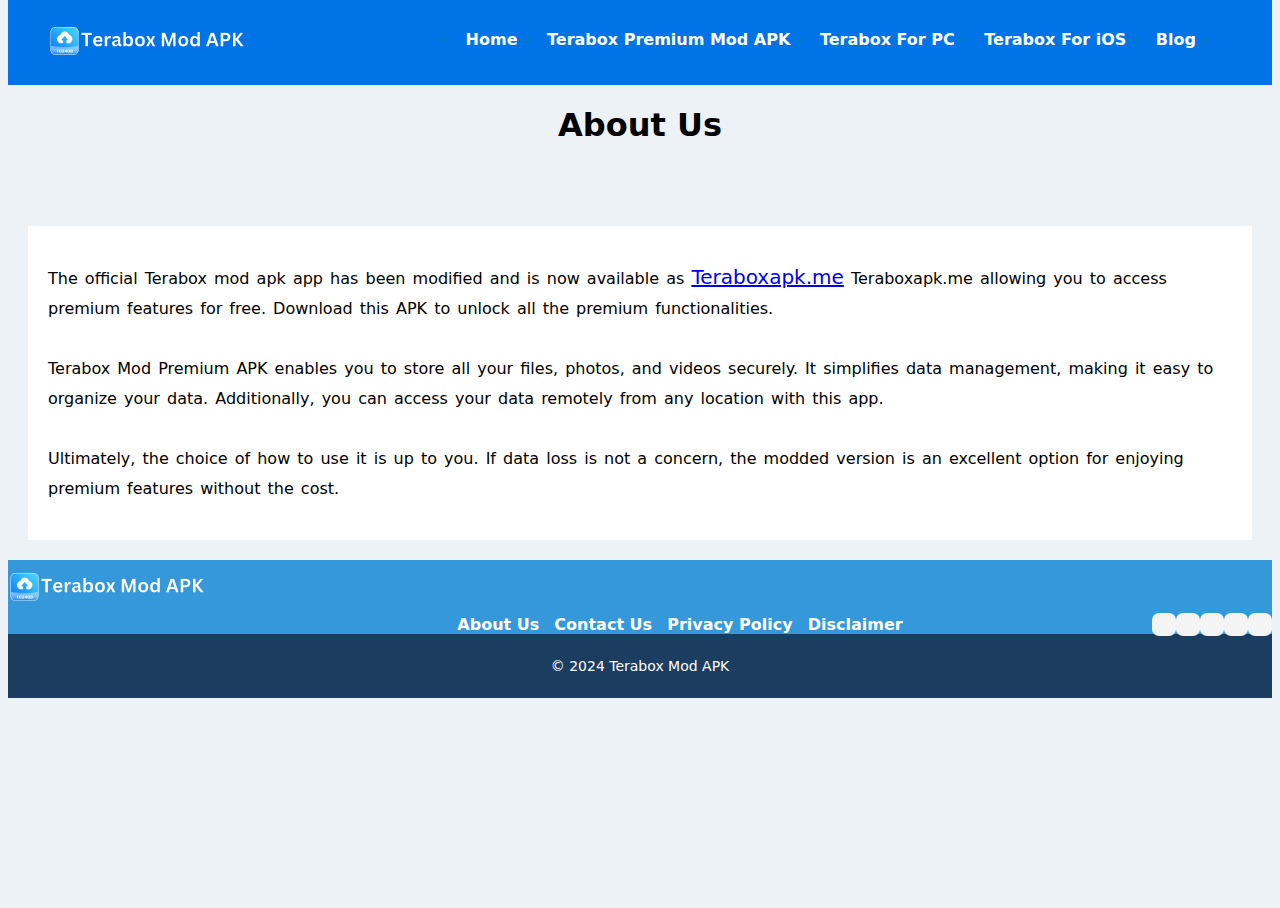
<file: New folder/html/aboutus.html>
<!DOCTYPE html>
<html lang="en">
  <head>
    <meta charset="UTF-8" />
    <meta name="viewport" content="width=device-width, initial-scale=1.0" />
    <title>Document</title>
    <link rel="stylesheet" href="\New folder\css\aboutus.css" />
    <link rel="icon" type="image/x-icon" href="\images\favicon.jpg" />
    <link
      rel="stylesheet"
      href="https://cdnjs.cloudflare.com/ajax/libs/font-awesome/6.6.0/css/all.min.css"
      integrity="sha512-Kc323vGBEqzTmouAECnVceyQqyqdsSiqLQISBL29aUW4U/M7pSPA/gEUZQqv1cwx4OnYxTxve5UMg5GT6L4JJg=="
      crossorigin="anonymous"
      referrerpolicy="no-referrer"
    />
  </head>
  <body>
    <header>
      <div class="container">
        <div class="logo">
          <img src="\images\terabox_mod_apk-logo.webp" alt="TeraBox Logo" />
        </div>
        <nav>
          <ul>
            <li>
              <a href="Teraboxhome.html"><i class="fas fa-home"></i> Home</a>
            </li>
            <li>
              <a href="index.html"
                ><i class="fas fa-globe"></i> Terabox Premium Mod APK</a
              >
            </li>
            <li>
              <a href="Teraboxpc.html"
                ><i class="fas fa-desktop"></i> Terabox For PC</a
              >
            </li>
            <li>
              <a href="TeraboxIOS.html"
                ><i class="fas fa-apple"></i> Terabox For iOS</a
              >
            </li>
            <li>
              <a href="Blogs.html"><i class="fas fa-blog"></i> Blog</a>
            </li>
            <li>
              <a href="#"><i class="fas fa-search"></i></a>
            </li>
          </ul>
        </nav>
      </div>
    </header>
    <div class="aboutus">
      <h1>About Us</h1>
    </div>
    <div class="containt">
      <p>
        The official Terabox mod apk app has been modified and is now available
        as <a href="#" style="font-size: 20px">Teraboxapk.me</a> Teraboxapk.me
        allowing you to access premium features for free. Download this APK to
        unlock all the premium functionalities.<br /><br />
        Terabox Mod Premium APK enables you to store all your files, photos, and
        videos securely. It simplifies data management, making it easy to
        organize your data. Additionally, you can access your data remotely from
        any location with this app.<br /><br />
        Ultimately, the choice of how to use it is up to you. If data loss is
        not a concern, the modded version is an excellent option for enjoying
        premium features without the cost.
      </p>
    </div>
    <footer>
      <div class="footer-container">
        <div class="footer-left">
          <img src="\images\terabox_mod_apk-logo.webp" alt="TeraBox Logo" />
        </div>
        <div class="footer-center">
          <a href="aboutus.html">About Us</a>
          <a href="contactus.html">Contact Us</a>
          <a href="privacy.html">Privacy Policy</a>
          <a href="Disclaimer.html">Disclaimer</a>
        </div>
        <div class="footer-right">
          <a href=""
            ><i class="fa-brands fa-facebook" style="color: blue"></i
          ></a>
          <a href=""><i class="fa-brands fa-youtube" style="color: red"></i></a>
          <a href=""
            ><i class="fa-brands fa-twitter" style="color: blue"></i
          ></a>
          <a href=""
            ><i class="fa-brands fa-tiktok" style="color: rgb(12, 11, 11)"></i
          ></a>
          <a href=""
            ><i class="fa-brands fa-whatsapp" style="color: green"></i
          ></a>
        </div>
      </div>
      <div class="footer-bottom">
        <p>&copy; 2024 Terabox Mod APK</p>
      </div>
    </footer>
  </body>
</html>
</file>
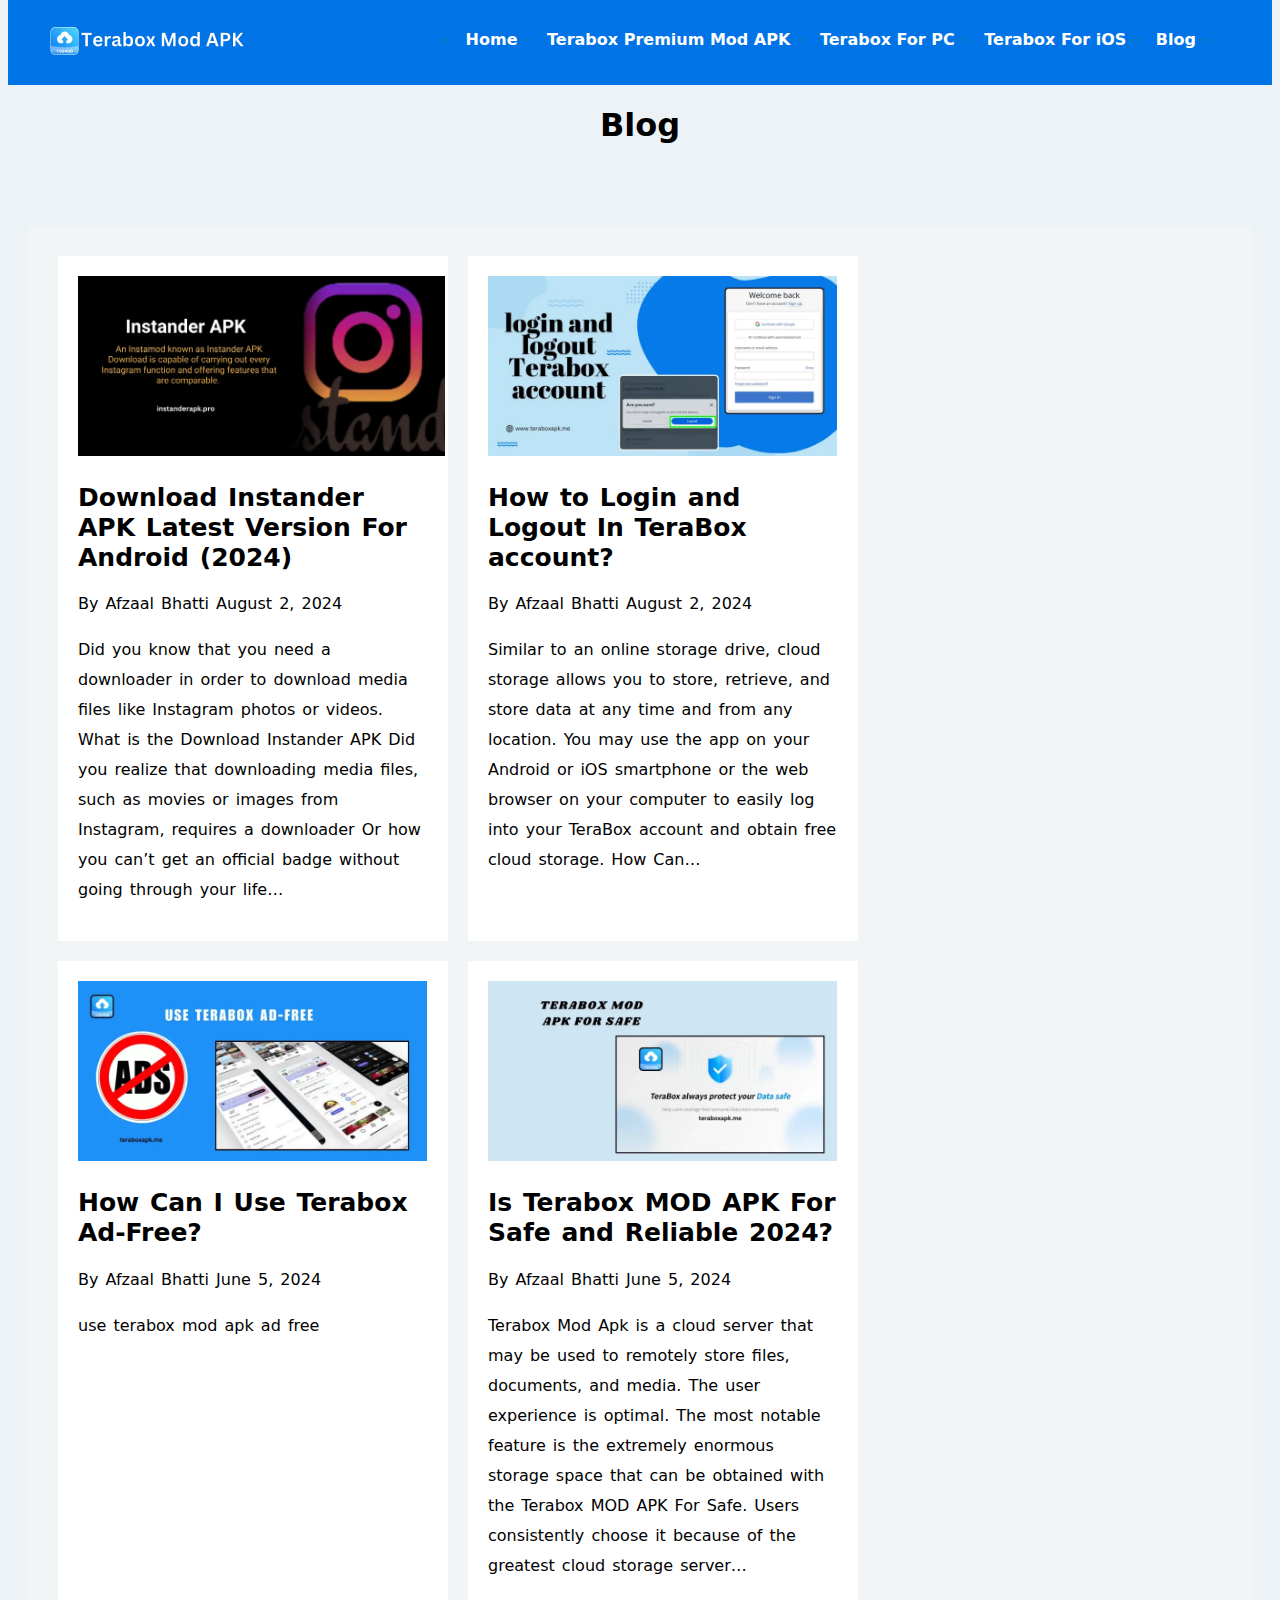
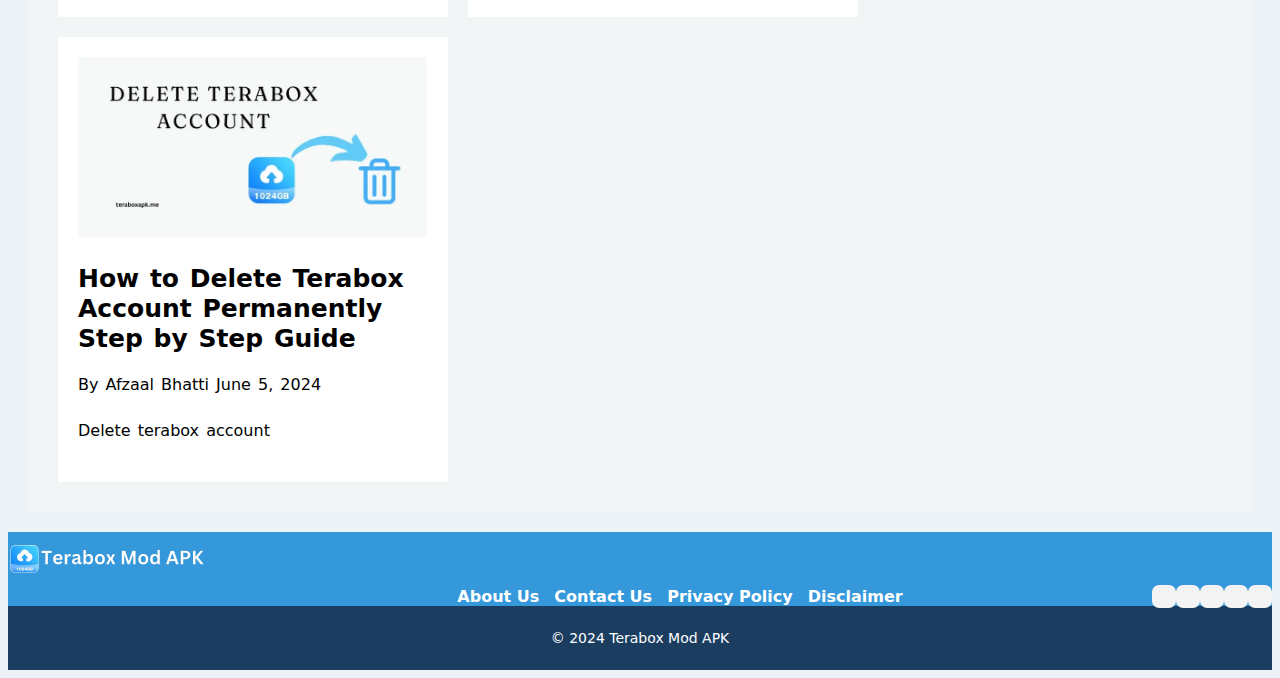
<file: New folder/html/Blogs.html>
<!DOCTYPE html>
<html lang="en">
  <head>
    <meta charset="UTF-8" />
    <meta name="viewport" content="width=device-width, initial-scale=1.0" />
    <title>Document</title>
    <link rel="stylesheet" href="\New folder\css\blog.css" />
    <link rel="icon" type="image/x-icon" href="\images\favicon.jpg" />
    <link
      rel="stylesheet"
      href="https://cdnjs.cloudflare.com/ajax/libs/font-awesome/6.6.0/css/all.min.css"
      integrity="sha512-Kc323vGBEqzTmouAECnVceyQqyqdsSiqLQISBL29aUW4U/M7pSPA/gEUZQqv1cwx4OnYxTxve5UMg5GT6L4JJg=="
      crossorigin="anonymous"
      referrerpolicy="no-referrer"
    />
  </head>
  <body>
    <header>
      <div class="container">
        <div class="logo">
          <img src="\images\terabox_mod_apk-logo.webp" alt="TeraBox Logo" />
        </div>
        <nav>
          <ul>
            <li>
              <a href="Teraboxhome.html"><i class="fas fa-home"></i> Home</a>
            </li>
            <li>
              <a href="index.html"
                ><i class="fas fa-globe"></i> Terabox Premium Mod APK</a
              >
            </li>
            <li>
              <a href="Teraboxpc.html"
                ><i class="fas fa-desktop"></i> Terabox For PC</a
              >
            </li>
            <li>
              <a href="TeraboxIOS.html"
                ><i class="fas fa-apple"></i> Terabox For iOS</a
              >
            </li>
            <li>
              <a href="Blogs.html"><i class="fas fa-blog"></i> Blog</a>
            </li>
            <li>
              <a href="#"><i class="fas fa-search"></i></a>
            </li>
          </ul>
        </nav>
      </div>
    </header>
    <div class="aboutus">
      <h1>Blog</h1>
    </div>
    <div class="containt">
      <div class="flexbox1">
        <img src="\images\blog image1.webp" alt="" />
        <h1>Download Instander APK Latest Version For Android (2024)</h1>
        <p>By Afzaal Bhatti August 2, 2024</p>
        <p>
          Did you know that you need a downloader in order to download media
          files like Instagram photos or videos. What is the Download Instander
          APK Did you realize that downloading media files, such as movies or
          images from Instagram, requires a downloader Or how you can’t get an
          official badge without going through your life…
        </p>
      </div>
      <div class="flexbox1">
        <img src="\images\blogimg2.webp" alt="" />
        <h1>How to Login and Logout In TeraBox account?</h1>
        <p>By Afzaal Bhatti August 2, 2024</p>
        <p>
          Similar to an online storage drive, cloud storage allows you to store,
          retrieve, and store data at any time and from any location. You may
          use the app on your Android or iOS smartphone or the web browser on
          your computer to easily log into your TeraBox account and obtain free
          cloud storage. How Can…
        </p>
      </div>
      <div class="flexbox1">
        <img src="\images\blogimg3.webp" alt="" />
        <h1>How Can I Use Terabox Ad-Free?</h1>
        <p>By Afzaal Bhatti June 5, 2024</p>
        <p>use terabox mod apk ad free</p>
      </div>
      <div class="flexbox1">
        <img src="\images\blogimg4.webp" alt="" />
        <h1>Is Terabox MOD APK For Safe and Reliable 2024?</h1>
        <p>By Afzaal Bhatti June 5, 2024</p>
        <p>
          Terabox Mod Apk is a cloud server that may be used to remotely store
          files, documents, and media. The user experience is optimal. The most
          notable feature is the extremely enormous storage space that can be
          obtained with the Terabox MOD APK For Safe. Users consistently choose
          it because of the greatest cloud storage server…
        </p>
      </div>
      <div class="flexbox1">
        <img src="\images\blogimg5.webp" alt="" />
        <h1>How to Delete Terabox Account Permanently Step by Step Guide</h1>
        <p>By Afzaal Bhatti June 5, 2024</p>
        <p>Delete terabox account</p>
      </div>
    </div>
    <footer>
      <div class="footer-container">
        <div class="footer-left">
          <img src="\images\terabox_mod_apk-logo.webp" alt="TeraBox Logo" />
        </div>
        <div class="footer-center">
          <a href="aboutus.html">About Us</a>
          <a href="contactus.html">Contact Us</a>
          <a href="privacy.html">Privacy Policy</a>
          <a href="Disclaimer.html">Disclaimer</a>
        </div>
        <div class="footer-right">
          <a href=""
            ><i class="fa-brands fa-facebook" style="color: blue"></i
          ></a>
          <a href=""><i class="fa-brands fa-youtube" style="color: red"></i></a>
          <a href=""
            ><i class="fa-brands fa-twitter" style="color: blue"></i
          ></a>
          <a href=""
            ><i class="fa-brands fa-tiktok" style="color: rgb(12, 11, 11)"></i
          ></a>
          <a href=""
            ><i class="fa-brands fa-whatsapp" style="color: green"></i
          ></a>
        </div>
      </div>
      <div class="footer-bottom">
        <p>&copy; 2024 Terabox Mod APK</p>
      </div>
    </footer>
  </body>
</html>
</file>
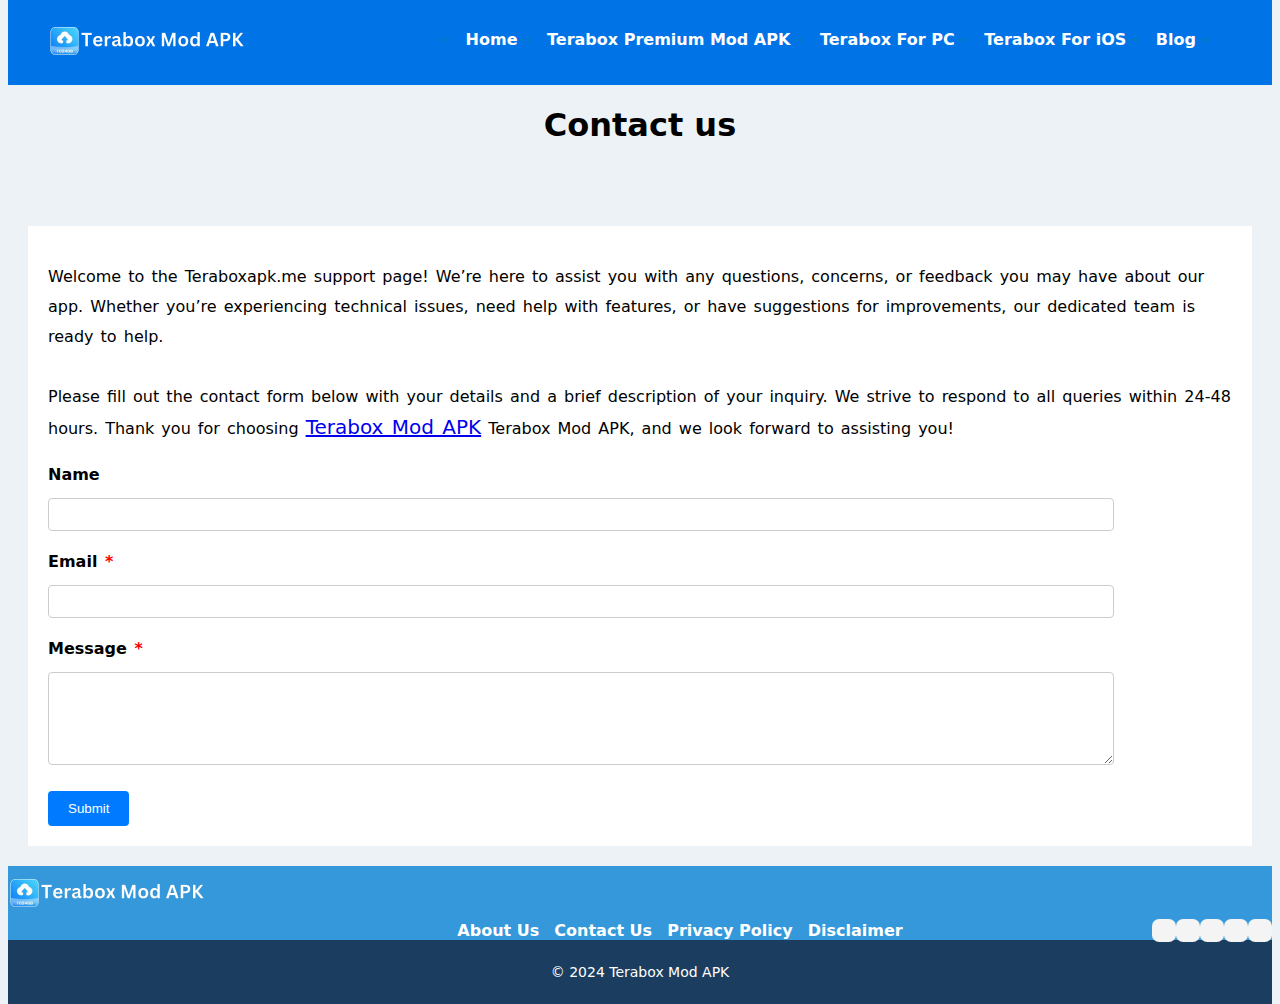
<file: New folder/html/contactus.html>
<!DOCTYPE html>
<html lang="en">
  <head>
    <meta charset="UTF-8" />
    <meta name="viewport" content="width=device-width, initial-scale=1.0" />
    <title>Contactus</title>
    <link rel="icon" type="image/x-icon" href="\images\favicon.jpg" />
    <link rel="stylesheet" href="\New folder\css\aboutus.css" />
    <link
      rel="stylesheet"
      href="https://cdnjs.cloudflare.com/ajax/libs/font-awesome/6.6.0/css/all.min.css"
      integrity="sha512-Kc323vGBEqzTmouAECnVceyQqyqdsSiqLQISBL29aUW4U/M7pSPA/gEUZQqv1cwx4OnYxTxve5UMg5GT6L4JJg=="
      crossorigin="anonymous"
      referrerpolicy="no-referrer"
    />
  </head>
  <body>
    <header>
      <div class="container">
        <div class="logo">
          <img src="\images\terabox_mod_apk-logo.webp" alt="TeraBox Logo" />
        </div>
        <nav>
          <ul>
            <li>
              <a href="Teraboxhome.html"><i class="fas fa-home"></i> Home</a>
            </li>
            <li>
              <a href="index.html"
                ><i class="fas fa-globe"></i> Terabox Premium Mod APK</a
              >
            </li>
            <li>
              <a href="Teraboxpc.html"
                ><i class="fas fa-desktop"></i> Terabox For PC</a
              >
            </li>
            <li>
              <a href="TeraboxIOS.html"
                ><i class="fas fa-apple"></i> Terabox For iOS</a
              >
            </li>
            <li>
              <a href="Blogs.html"><i class="fas fa-blog"></i> Blog</a>
            </li>
            <li>
              <a href="#"><i class="fas fa-search"></i></a>
            </li>
          </ul>
        </nav>
      </div>
    </header>
    <div class="aboutus">
      <h1>Contact us</h1>
    </div>
    <div class="containt">
      <p>
        Welcome to the Teraboxapk.me support page! We’re here to assist you with
        any questions, concerns, or feedback you may have about our app. Whether
        you’re experiencing technical issues, need help with features, or have
        suggestions for improvements, our dedicated team is ready to help.
        <br /><br />
        Please fill out the contact form below with your details and a brief
        description of your inquiry. We strive to respond to all queries within
        24-48 hours. Thank you for choosing
        <a href="#" style="font-size: 20px">Terabox Mod APK</a> Terabox Mod APK,
        and we look forward to assisting you!
      </p>
      <div class="form-container">
        <label for="name">Name</label>
        <input type="text" id="name" />

        <label for="email">Email <span class="required">*</span></label>
        <input type="text" id="email" />

        <label for="message">Message <span class="required">*</span></label>
        <textarea id="message" rows="5"></textarea>
        <div class="btn">
          <button type="button">Submit</button>
        </div>
      </div>
    </div>
    <footer>
      <div class="footer-container">
        <div class="footer-left">
          <img src="\images\terabox_mod_apk-logo.webp" alt="TeraBox Logo" />
        </div>
        <div class="footer-center">
          <a href="aboutus.html">About Us</a>
          <a href="contactus.html">Contact Us</a>
          <a href="privacy.html">Privacy Policy</a>
          <a href="Disclaimer.html">Disclaimer</a>
        </div>
        <div class="footer-right">
          <a href=""
            ><i class="fa-brands fa-facebook" style="color: blue"></i
          ></a>
          <a href=""><i class="fa-brands fa-youtube" style="color: red"></i></a>
          <a href=""
            ><i class="fa-brands fa-twitter" style="color: blue"></i
          ></a>
          <a href=""
            ><i class="fa-brands fa-tiktok" style="color: rgb(12, 11, 11)"></i
          ></a>
          <a href=""
            ><i class="fa-brands fa-whatsapp" style="color: green"></i
          ></a>
        </div>
      </div>
      <div class="footer-bottom">
        <p>&copy; 2024 Terabox Mod APK</p>
      </div>
    </footer>
  </body>
</html>
</file>
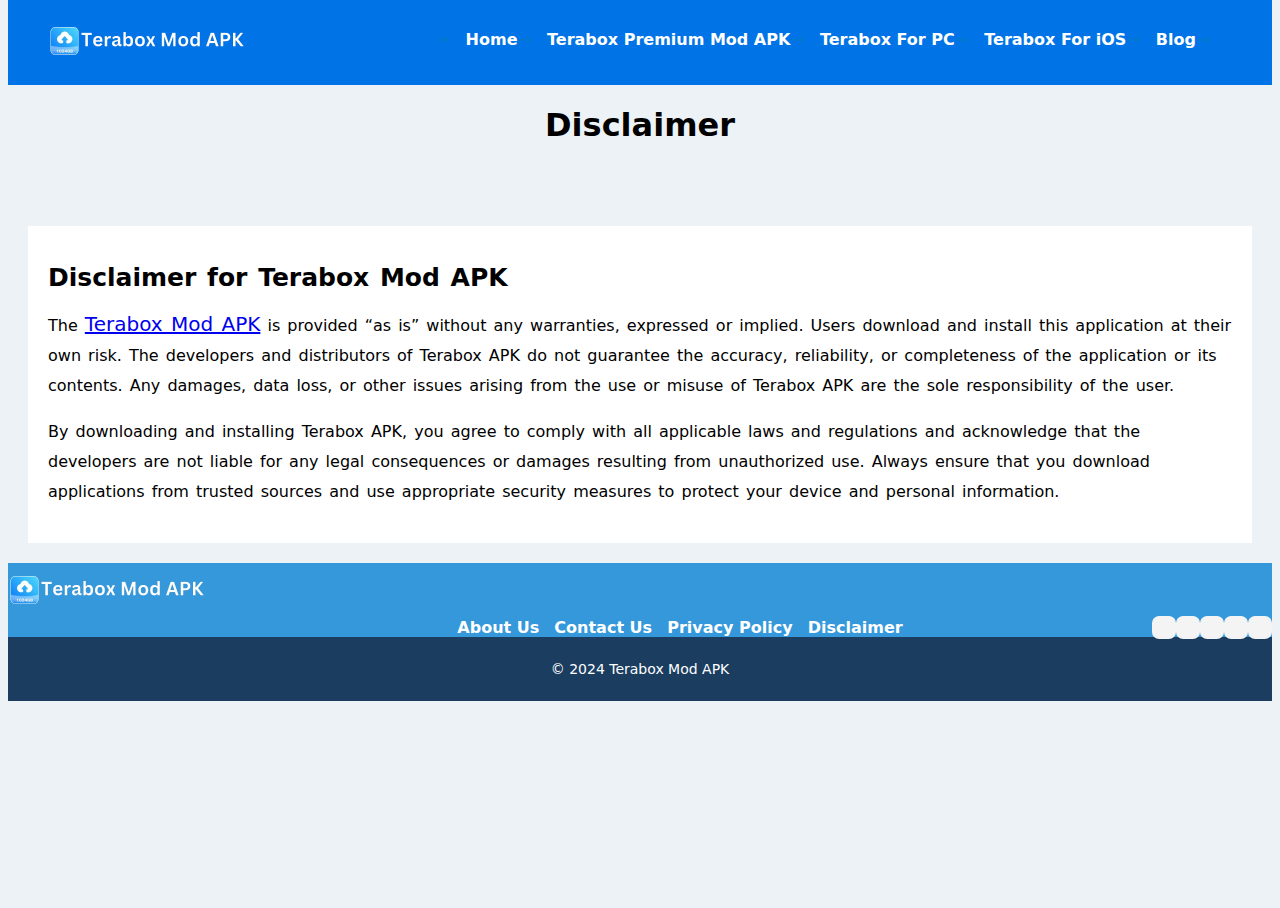
<file: New folder/html/Disclaimer.html>
<!DOCTYPE html>
<html lang="en">
  <head>
    <meta charset="UTF-8" />
    <meta name="viewport" content="width=device-width, initial-scale=1.0" />
    <title>Disclaimer</title>
    <link rel="icon" type="image/x-icon" href="\images\favicon.jpg">
    <link rel="stylesheet" href="\New folder\css\aboutus.css" />
    <link
      rel="stylesheet"
      href="https://cdnjs.cloudflare.com/ajax/libs/font-awesome/6.6.0/css/all.min.css"
      integrity="sha512-Kc323vGBEqzTmouAECnVceyQqyqdsSiqLQISBL29aUW4U/M7pSPA/gEUZQqv1cwx4OnYxTxve5UMg5GT6L4JJg=="
      crossorigin="anonymous"
      referrerpolicy="no-referrer"
    />
  </head>
  <body>
    <header>
      <div class="container">
        <div class="logo">
          <img src="\images\terabox_mod_apk-logo.webp" alt="TeraBox Logo" />
        </div>
        <nav>
          <ul>
            <li>
              <a href="Teraboxhome.html"><i class="fas fa-home"></i> Home</a>
            </li>
            <li>
              <a href="index.html"
                ><i class="fas fa-globe"></i> Terabox Premium Mod APK</a
              >
            </li>
            <li>
              <a href="Teraboxpc.html"><i class="fas fa-desktop"></i> Terabox For PC</a>
            </li>
            <li>
              <a href="TeraboxIOS.html"><i class="fas fa-apple"></i> Terabox For iOS</a>
            </li>
            <li>
              <a href="Blogs.html"><i class="fas fa-blog"></i> Blog</a>
            </li>
            <li>
              <a href="#"><i class="fas fa-search"></i></a>
            </li>
          </ul>
        </nav>
      </div>
    </header>
    <div class="aboutus">
      <h1>Disclaimer</h1>
    </div>
    <div class="containt">
      <h1 style="font-size:25px;">Disclaimer for Terabox Mod APK</h1>
      <p>
        The <a href="#" style="font-size: 20px">Terabox Mod APK</a>
        is provided “as is” without any warranties, expressed or implied. Users
        download and install this application at their own risk. The developers
        and distributors of Terabox APK do not guarantee the accuracy,
        reliability, or completeness of the application or its contents. Any
        damages, data loss, or other issues arising from the use or misuse of
        Terabox APK are the sole responsibility of the user.<p> By downloading and
        installing Terabox APK, you agree to comply with all applicable laws and
        regulations and acknowledge that the developers are not liable for any
        legal consequences or damages resulting from unauthorized use. Always
        ensure that you download applications from trusted sources and use
        appropriate security measures to protect your device and personal
        information.</p>
      </p>
    </div>
    <footer>
      <div class="footer-container">
        <div class="footer-left">
          <img src="\images\terabox_mod_apk-logo.webp" alt="TeraBox Logo" />
        </div>
        <div class="footer-center">
          <a href="aboutus.html">About Us</a>
          <a href="contactus.html">Contact Us</a>
          <a href="privacy.html">Privacy Policy</a>
          <a href="Disclaimer.html">Disclaimer</a>
        </div>
        <div class="footer-right">
          <a href=""
            ><i class="fa-brands fa-facebook" style="color: blue"></i
          ></a>
          <a href=""><i class="fa-brands fa-youtube" style="color: red"></i></a>
          <a href=""
            ><i class="fa-brands fa-twitter" style="color: blue"></i
          ></a>
          <a href=""
            ><i class="fa-brands fa-tiktok" style="color: rgb(12, 11, 11)"></i
          ></a>
          <a href=""
            ><i class="fa-brands fa-whatsapp" style="color: green"></i
          ></a>
        </div>
      </div>
      <div class="footer-bottom">
        <p>&copy; 2024 Terabox Mod APK</p>
      </div>
    </footer>
  </body>
</html>
</file>
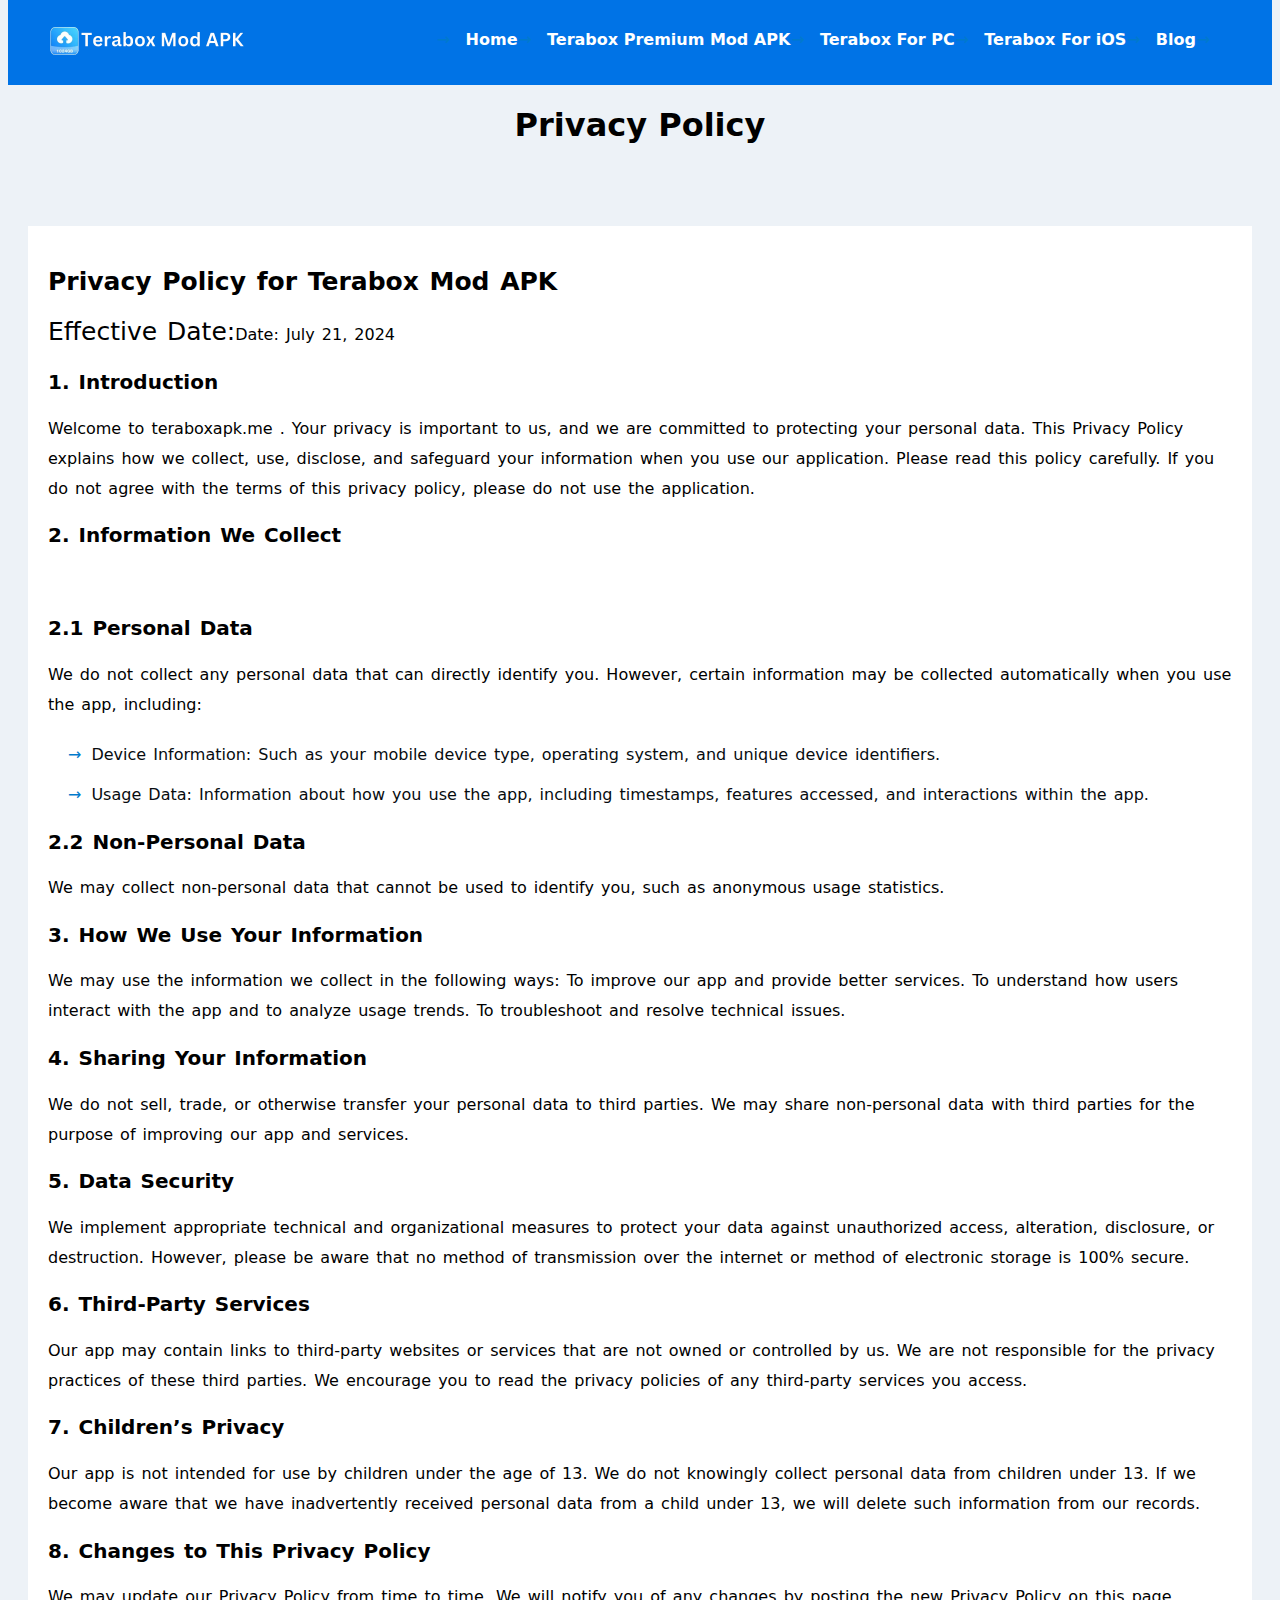
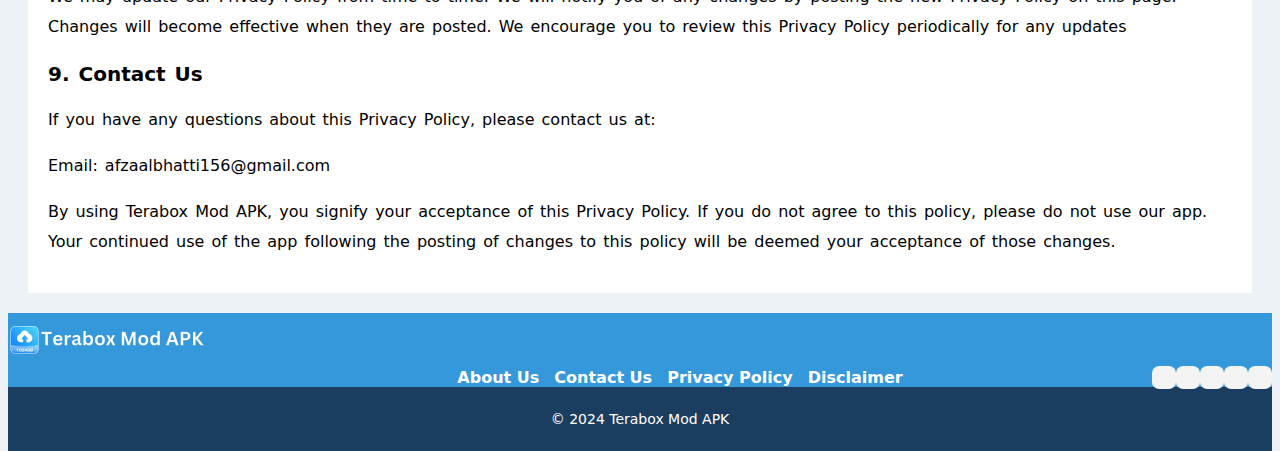
<file: New folder/html/privacy.html>
<!DOCTYPE html>
<html lang="en">
  <head>
    <meta charset="UTF-8" />
    <meta name="viewport" content="width=device-width, initial-scale=1.0" />
    <title>Privacy policy</title>
    <link rel="icon" type="image/x-icon" href="\images\favicon.jpg">
    <link rel="stylesheet" href="\New folder\css\aboutus.css" />
    <link
      rel="stylesheet"
      href="https://cdnjs.cloudflare.com/ajax/libs/font-awesome/6.6.0/css/all.min.css"
      integrity="sha512-Kc323vGBEqzTmouAECnVceyQqyqdsSiqLQISBL29aUW4U/M7pSPA/gEUZQqv1cwx4OnYxTxve5UMg5GT6L4JJg=="
      crossorigin="anonymous"
      referrerpolicy="no-referrer"
    />
  </head>
  <body>
    <header>
      <div class="container">
        <div class="logo">
          <img src="\images\terabox_mod_apk-logo.webp" alt="TeraBox Logo" />
        </div>
        <nav>
          <ul>
            <li>
              <a href="Teraboxhome.html"><i class="fas fa-home"></i> Home</a>
            </li>
            <li>
              <a href="index.html"
                ><i class="fas fa-globe"></i> Terabox Premium Mod APK</a
              >
            </li>
            <li>
              <a href="Teraboxpc.html"><i class="fas fa-desktop"></i> Terabox For PC</a>
            </li>
            <li>
              <a href="TeraboxIOS.html"><i class="fas fa-apple"></i> Terabox For iOS</a>
            </li>
            <li>
              <a href="Blogs.html"><i class="fas fa-blog"></i> Blog</a>
            </li>
            <li>
              <a href="#"><i class="fas fa-search"></i></a>
            </li>
          </ul>
        </nav>
      </div>
    </header>
    <div class="aboutus">
      <h1>Privacy Policy</h1>
    </div>
    <div class="containt">
      <h2 style="font-size: 25px">Privacy Policy for Terabox Mod APK</h2>
      <p>
        <span class="date" style="font-size: 25px">Effective Date:</span>Date:
        July 21, 2024
      </p>
      <h2>1. Introduction</h2>
      <p>
        Welcome to teraboxapk.me . Your privacy is important to us, and we are
        committed to protecting your personal data. This Privacy Policy explains
        how we collect, use, disclose, and safeguard your information when you
        use our application. Please read this policy carefully. If you do not
        agree with the terms of this privacy policy, please do not use the
        application.
      </p>
      <h2>2. Information We Collect</h2>
      <br />
      <h2>2.1 Personal Data</h2>
      <p>
        We do not collect any personal data that can directly identify you.
        However, certain information may be collected automatically when you use
        the app, including: 
        <ul>
           <li>Device Information: Such as your mobile device type,
            operating system, and unique device identifiers.</li> 
           <li>Usage Data: Information about how you use the app, including timestamps, features accessed, and
            interactions within the app.</li> 
        </ul> 
      </p>
      <h2>2.2 Non-Personal Data</h2>
      <p>
        We may collect non-personal data that cannot be used to identify you,
        such as anonymous usage statistics.
      </p>
      <h2>3. How We Use Your Information</h2>
      <p>
        We may use the information we collect in the following ways: To improve
        our app and provide better services. To understand how users interact
        with the app and to analyze usage trends. To troubleshoot and resolve
        technical issues.
      </p>
      <h2>4. Sharing Your Information</h2>
      <p>
        We do not sell, trade, or otherwise transfer your personal data to third
        parties. We may share non-personal data with third parties for the
        purpose of improving our app and services.
      </p>
      <h2>5. Data Security</h2>
      <p>
        We implement appropriate technical and organizational measures to
        protect your data against unauthorized access, alteration, disclosure,
        or destruction. However, please be aware that no method of transmission
        over the internet or method of electronic storage is 100% secure.
      </p>
      <h2>6. Third-Party Services</h2>
      <p>
        Our app may contain links to third-party websites or services that are
        not owned or controlled by us. We are not responsible for the privacy
        practices of these third parties. We encourage you to read the privacy
        policies of any third-party services you access.
      </p>
      <h2>7. Children’s Privacy</h2>
      <p>
        Our app is not intended for use by children under the age of 13. We do
        not knowingly collect personal data from children under 13. If we become
        aware that we have inadvertently received personal data from a child
        under 13, we will delete such information from our records.
      </p>
      <h2>8. Changes to This Privacy Policy</h2>
      <p>
        We may update our Privacy Policy from time to time. We will notify you
        of any changes by posting the new Privacy Policy on this page. Changes
        will become effective when they are posted. We encourage you to review
        this Privacy Policy periodically for any updates
      </p>
      <h2>9. Contact Us</h2>
      <p>
        If you have any questions about this Privacy Policy, please contact us
        at:
      </p>
      <p>Email: afzaalbhatti156@gmail.com</p>
      <p>
        By using Terabox Mod APK, you signify your acceptance of this Privacy
        Policy. If you do not agree to this policy, please do not use our app.
        Your continued use of the app following the posting of changes to this
        policy will be deemed your acceptance of those changes.
      </p>
    </div>
    <footer>
      <div class="footer-container">
        <div class="footer-left">
          <img src="\images\terabox_mod_apk-logo.webp" alt="TeraBox Logo" />
        </div>
        <div class="footer-center">
          <a href="aboutus.html">About Us</a>
          <a href="contactus.html">Contact Us</a>
          <a href="privacy.html">Privacy Policy</a>
          <a href="Disclaimer.html">Disclaimer</a>
        </div>
        <div class="footer-right">
          <a href=""
            ><i class="fa-brands fa-facebook" style="color: blue"></i
          ></a>
          <a href=""><i class="fa-brands fa-youtube" style="color: red"></i></a>
          <a href=""
            ><i class="fa-brands fa-twitter" style="color: blue"></i
          ></a>
          <a href=""
            ><i class="fa-brands fa-tiktok" style="color: rgb(12, 11, 11)"></i
          ></a>
          <a href=""
            ><i class="fa-brands fa-whatsapp" style="color: green"></i
          ></a>
        </div>
      </div>
      <div class="footer-bottom">
        <p>&copy; 2024 Terabox Mod APK</p>
      </div>
    </footer>
  </body>
</html>
</file>
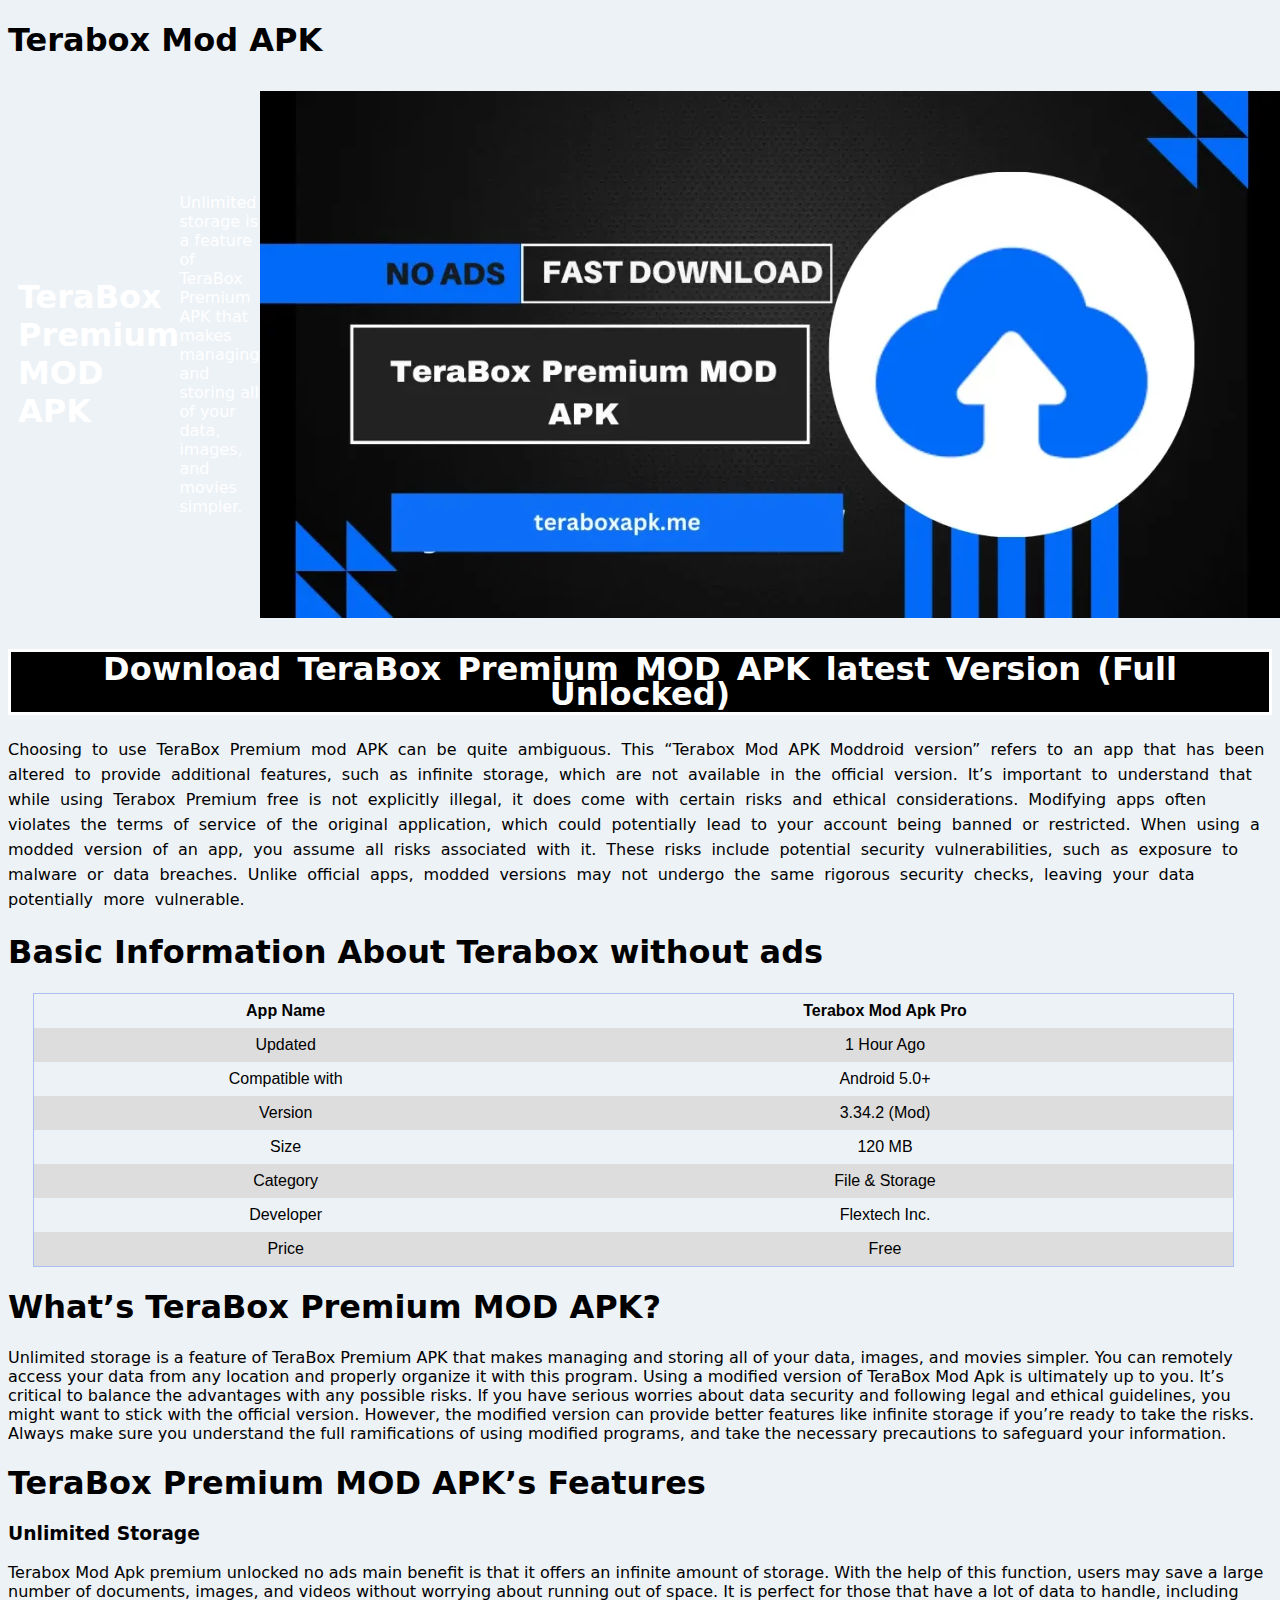
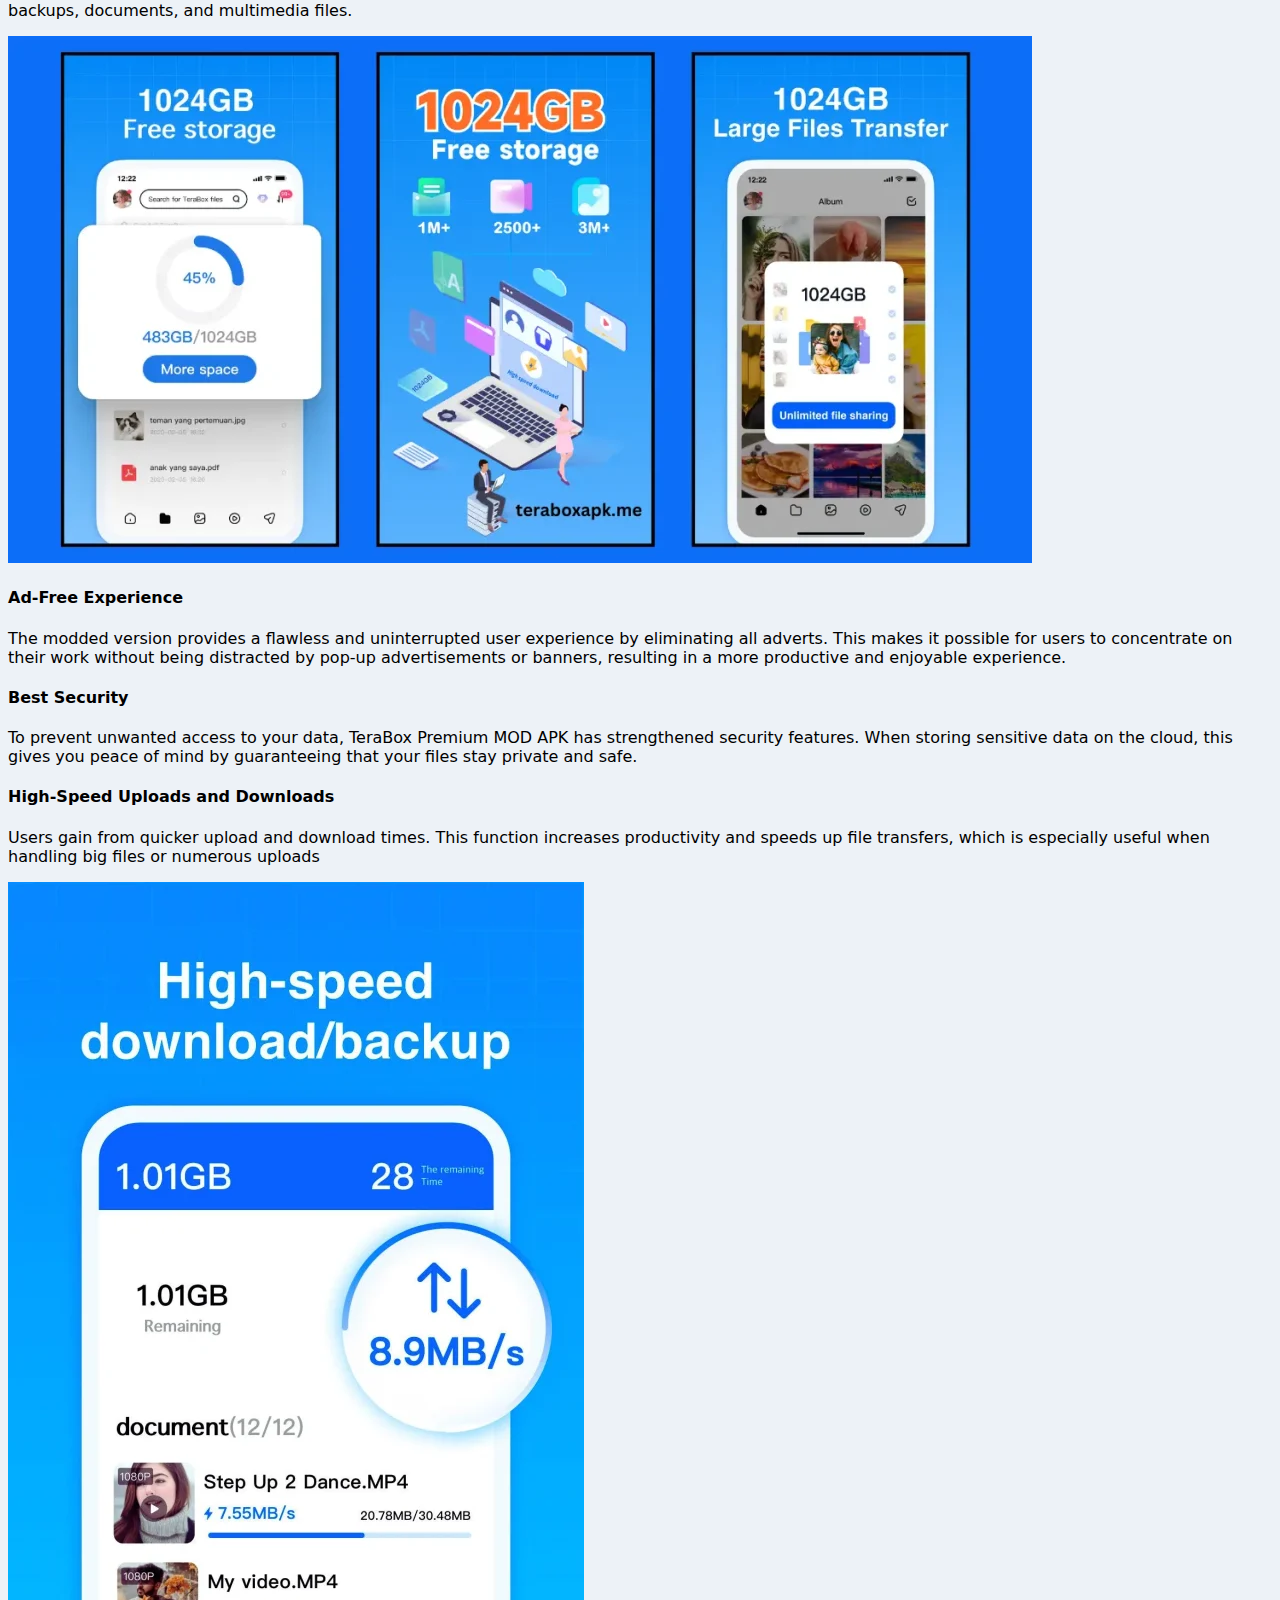
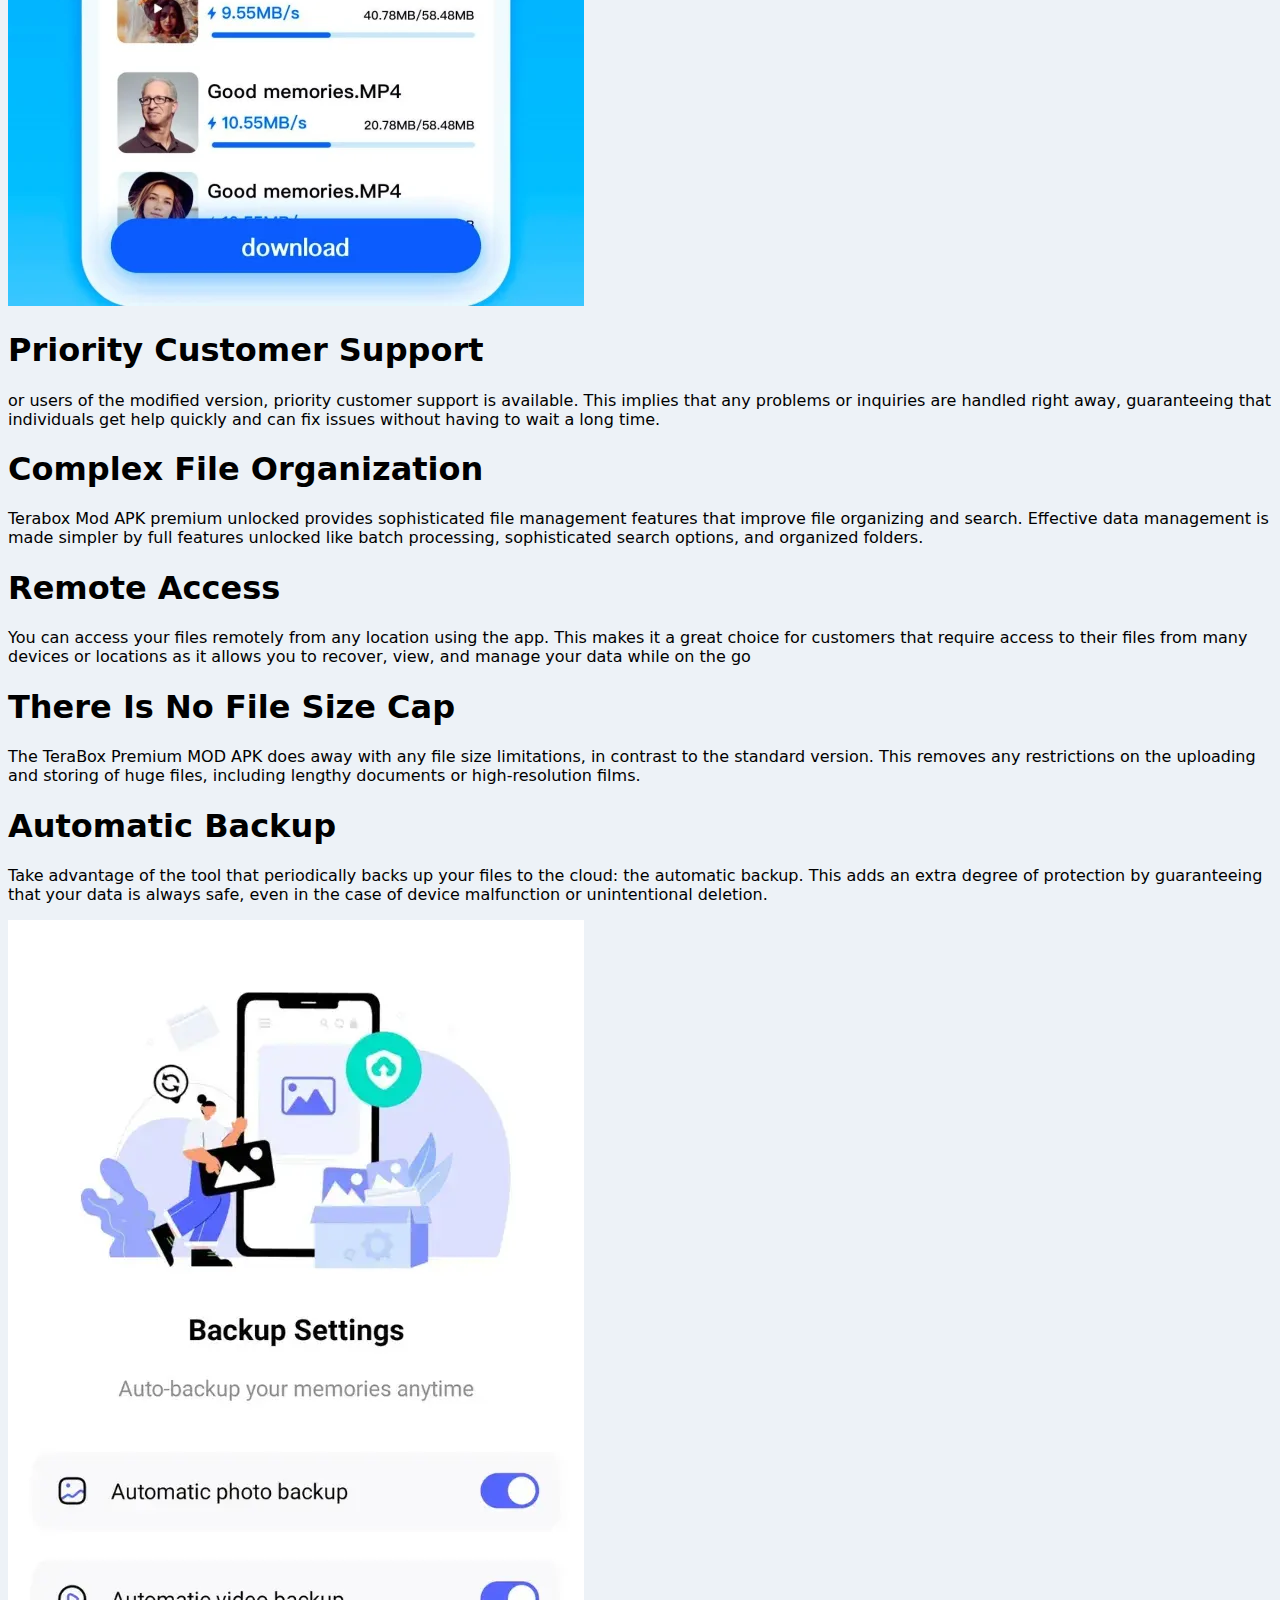
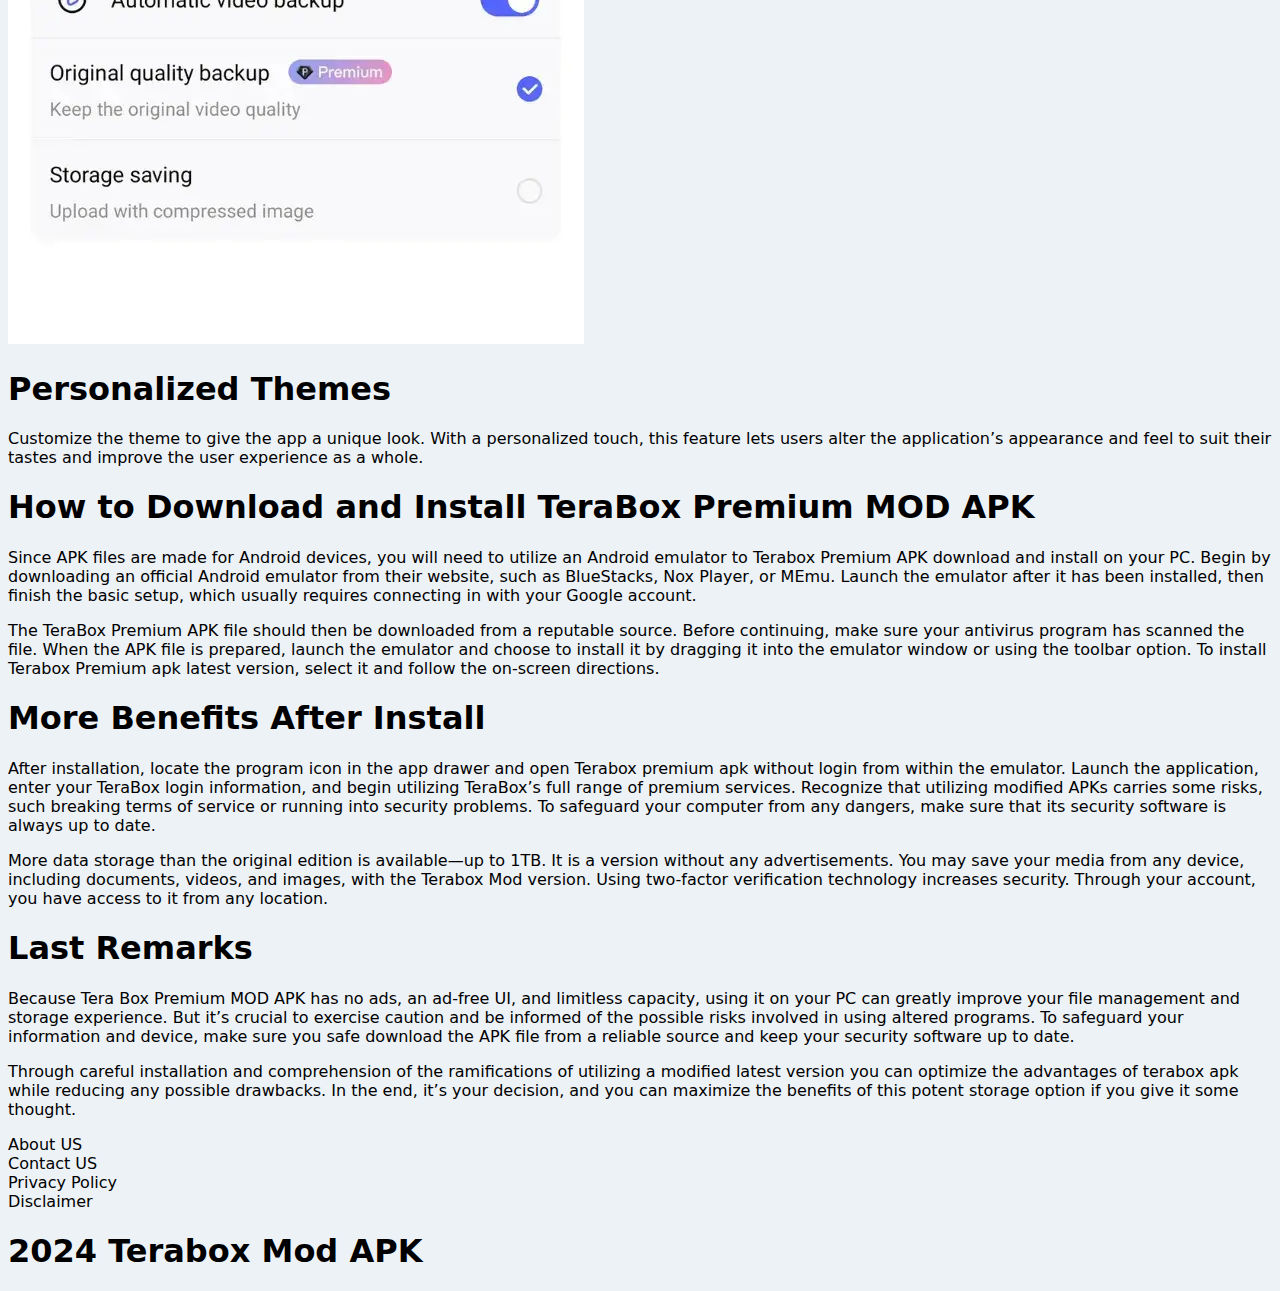
<file: New folder/html/Terabox.html>
<!DOCTYPE html>
<html lang="en">
  <head>
    <meta charset="UTF-8" />
    <meta name="viewport" content="width=device-width, initial-scale=1.0" />
    <title>Document</title>
    <link rel="stylesheet" href="\New folder\css\Terabox.css" />
  </head>
  <body>
    <div class="header">
      <h1>Terabox Mod APK</h1>
    </div>
    <div class="container">
      <h1>TeraBox Premium MOD APK</h1>
      <p>
        Unlimited storage is a feature of TeraBox Premium APK that makes
        managing and storing all of your data, images, and movies simpler.
      </p>
      <img src="\images\TeraBox-Premium-MOD-APK-1024x527.webp" />
    </div>
    <div class="text">
      <div class="text-1">
        <h1>Download TeraBox Premium MOD APK latest Version (Full Unlocked)</h1>
        <p>
          Choosing to use TeraBox Premium mod APK can be quite ambiguous. This
          “Terabox Mod APK Moddroid version” refers to an app that has been
          altered to provide additional features, such as infinite storage,
          which are not available in the official version. It’s important to
          understand that while using Terabox Premium free is not explicitly
          illegal, it does come with certain risks and ethical considerations.
          Modifying apps often violates the terms of service of the original
          application, which could potentially lead to your account being banned
          or restricted. When using a modded version of an app, you assume all
          risks associated with it. These risks include potential security
          vulnerabilities, such as exposure to malware or data breaches. Unlike
          official apps, modded versions may not undergo the same rigorous
          security checks, leaving your data potentially more vulnerable.
        </p>
      </div>
    </div>
    <div class="table">
      <h1>Basic Information About Terabox without ads</h1>
      <table>
        <tr>
          <th>App Name</th>
          <th>Terabox Mod Apk Pro</th>
        </tr>
        <tr>
          <td>Updated</td>
          <td>1 Hour Ago</td>
        </tr>
        <tr>
          <td>Compatible with</td>
          <td>Android 5.0+</td>
        </tr>
        <tr>
          <td>Version</td>
          <td>3.34.2 (Mod)</td>
        </tr>
        <tr>
          <td>Size</td>
          <td>120 MB</td>
        </tr>
        <tr>
          <td>Category</td>
          <td>File & Storage</td>
        </tr>
        <tr>
          <td>Developer</td>
          <td>Flextech Inc.</td>
        </tr>
        <tr>
          <td>Price</td>
          <td>Free</td>
        </tr>
      </table>
    </div>
    <div class="taxt-2">
      <h1>What’s TeraBox Premium MOD APK?</h1>
      <p>
        Unlimited storage is a feature of TeraBox Premium APK that makes
        managing and storing all of your data, images, and movies simpler. You
        can remotely access your data from any location and properly organize it
        with this program. Using a modified version of TeraBox Mod Apk is
        ultimately up to you. It’s critical to balance the advantages with any
        possible risks. If you have serious worries about data security and
        following legal and ethical guidelines, you might want to stick with the
        official version. However, the modified version can provide better
        features like infinite storage if you’re ready to take the risks. Always
        make sure you understand the full ramifications of using modified
        programs, and take the necessary precautions to safeguard your
        information.
      </p>
    </div>
    <div class="text-3">
      <h1>TeraBox Premium MOD APK’s Features</h1>
      <h3>Unlimited Storage</h3>
      <p>
        Terabox Mod Apk premium unlocked no ads main benefit is that it offers
        an infinite amount of storage. With the help of this function, users may
        save a large number of documents, images, and videos without worrying
        about running out of space. It is perfect for those that have a lot of
        data to handle, including backups, documents, and multimedia files.
      </p>
      <img src="\images\Unlimited-Storage-1024x527.webp" />
    </div>
    <div class="text-4">
      <h4>Ad-Free Experience</h4>
      <p>
        The modded version provides a flawless and uninterrupted user experience
        by eliminating all adverts. This makes it possible for users to
        concentrate on their work without being distracted by pop-up
        advertisements or banners, resulting in a more productive and enjoyable
        experience.
      </p>
    </div>
    <div class="text-5">
      <h4>Best Security</h4>
      <p>
        To prevent unwanted access to your data, TeraBox Premium MOD APK has
        strengthened security features. When storing sensitive data on the
        cloud, this gives you peace of mind by guaranteeing that your files stay
        private and safe.
      </p>
    </div>
    <div class="text-5">
      <h4>High-Speed Uploads and Downloads</h4>
      <p>
        Users gain from quicker upload and download times. This function
        increases productivity and speeds up file transfers, which is especially
        useful when handling big files or numerous uploads
      </p>
      <img src="\images\High-speed-download-backup-576x1024.webp" />
    </div>
    <div class="text-6">
      <h1>Priority Customer Support</h1>
      <p>
        or users of the modified version, priority customer support is
        available. This implies that any problems or inquiries are handled right
        away, guaranteeing that individuals get help quickly and can fix issues
        without having to wait a long time.
      </p>
    </div>
    <div class="text-7">
      <h1>Complex File Organization</h1>
      <p>
        Terabox Mod APK premium unlocked provides sophisticated file management
        features that improve file organizing and search. Effective data
        management is made simpler by full features unlocked like batch
        processing, sophisticated search options, and organized folders.
      </p>
    </div>
    <div class="text-8">
      <h1>Remote Access</h1>
      <p>
        You can access your files remotely from any location using the app. This
        makes it a great choice for customers that require access to their files
        from many devices or locations as it allows you to recover, view, and
        manage your data while on the go
      </p>
    </div>
    <div class="text-9">
      <h1>There Is No File Size Cap</h1>
      <p>
        The TeraBox Premium MOD APK does away with any file size limitations, in
        contrast to the standard version. This removes any restrictions on the
        uploading and storing of huge files, including lengthy documents or
        high-resolution films.
      </p>
    </div>
    <div class="text-10">
      <h1>Automatic Backup</h1>
      <p>
        Take advantage of the tool that periodically backs up your files to the
        cloud: the automatic backup. This adds an extra degree of protection by
        guaranteeing that your data is always safe, even in the case of device
        malfunction or unintentional deletion.
      </p>
      <img src="\images\Automatic-Backup.webp" />
    </div>
    <div class="text-11">
      <h1>Personalized Themes</h1>
      <p>
        Customize the theme to give the app a unique look. With a personalized
        touch, this feature lets users alter the application’s appearance and
        feel to suit their tastes and improve the user experience as a whole.
      </p>
    </div>
    <div class="text-12">
      <h1>How to Download and Install TeraBox Premium MOD APK</h1>
      <p>
        Since APK files are made for Android devices, you will need to utilize
        an Android emulator to Terabox Premium APK download and install on your
        PC. Begin by downloading an official Android emulator from their
        website, such as BlueStacks, Nox Player, or MEmu. Launch the emulator
        after it has been installed, then finish the basic setup, which usually
        requires connecting in with your Google account.
      </p>
      <p>
        The TeraBox Premium APK file should then be downloaded from a reputable
        source. Before continuing, make sure your antivirus program has scanned
        the file. When the APK file is prepared, launch the emulator and choose
        to install it by dragging it into the emulator window or using the
        toolbar option. To install Terabox Premium apk latest version, select it
        and follow the on-screen directions.
      </p>
    </div>
    <div class="text-13">
      <h1>More Benefits After Install</h1>
      <p>
        After installation, locate the program icon in the app drawer and open
        Terabox premium apk without login from within the emulator. Launch the
        application, enter your TeraBox login information, and begin utilizing
        TeraBox’s full range of premium services. Recognize that utilizing
        modified APKs carries some risks, such breaking terms of service or
        running into security problems. To safeguard your computer from any
        dangers, make sure that its security software is always up to date.
      </p>
      <p>
        More data storage than the original edition is available—up to 1TB. It
        is a version without any advertisements. You may save your media from
        any device, including documents, videos, and images, with the Terabox
        Mod version. Using two-factor verification technology increases
        security. Through your account, you have access to it from any location.
      </p>
    </div>
    <div class="text-14">
      <h1>Last Remarks</h1>
      <p>
        Because Tera Box Premium MOD APK has no ads, an ad-free UI, and
        limitless capacity, using it on your PC can greatly improve your file
        management and storage experience. But it’s crucial to exercise caution
        and be informed of the possible risks involved in using altered
        programs. To safeguard your information and device, make sure you safe
        download the APK file from a reliable source and keep your security
        software up to date.
      </p>
      <p>
        Through careful installation and comprehension of the ramifications of
        utilizing a modified latest version you can optimize the advantages of
        terabox apk while reducing any possible drawbacks. In the end, it’s your
        decision, and you can maximize the benefits of this potent storage
        option if you give it some thought.
      </p>
    </div>
    <div class="footer">
      <div class="first">
        <li>About US</li>
        <li>Contact US</li>
        <li>Privacy Policy</li>
        <li>Disclaimer</li>
      </div>
      <div class="second">
        <h1>2024 Terabox Mod APK</h1>
      </div>
    </div>
  </body>
</html>
</file>
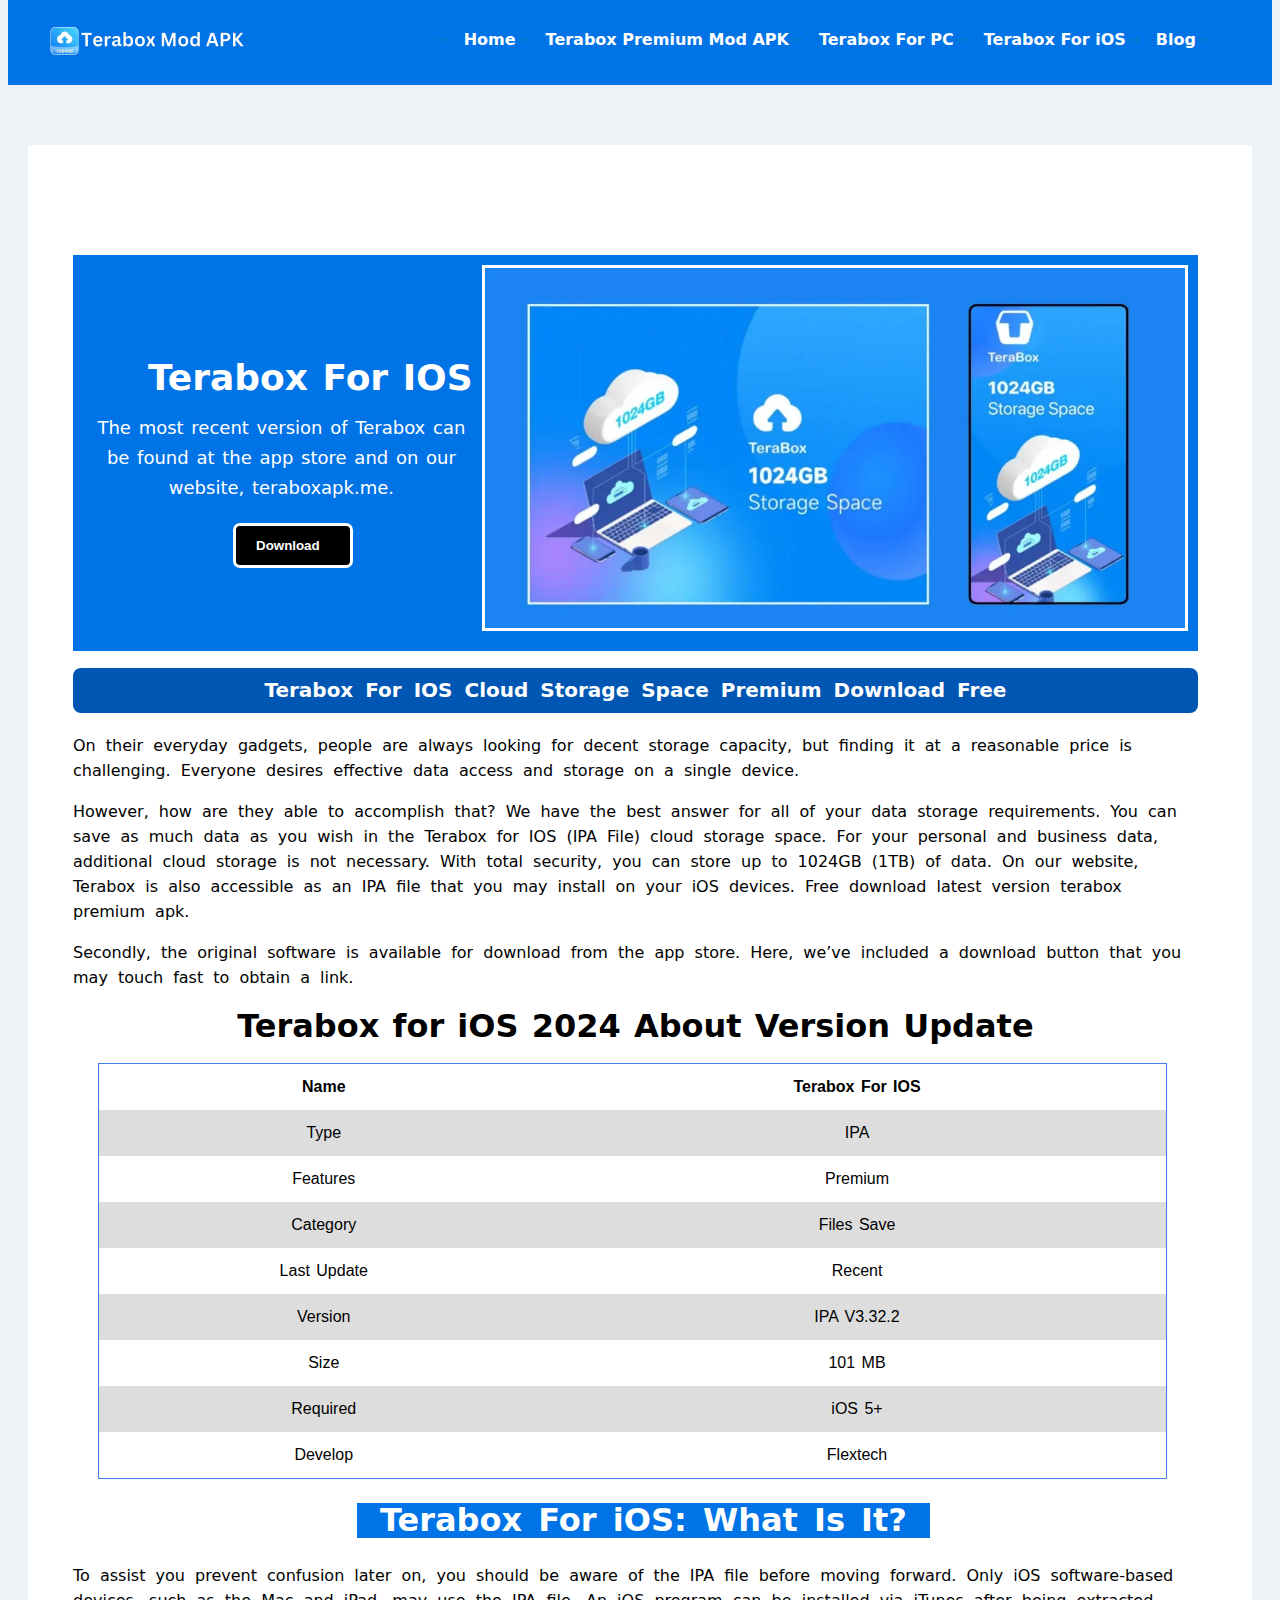
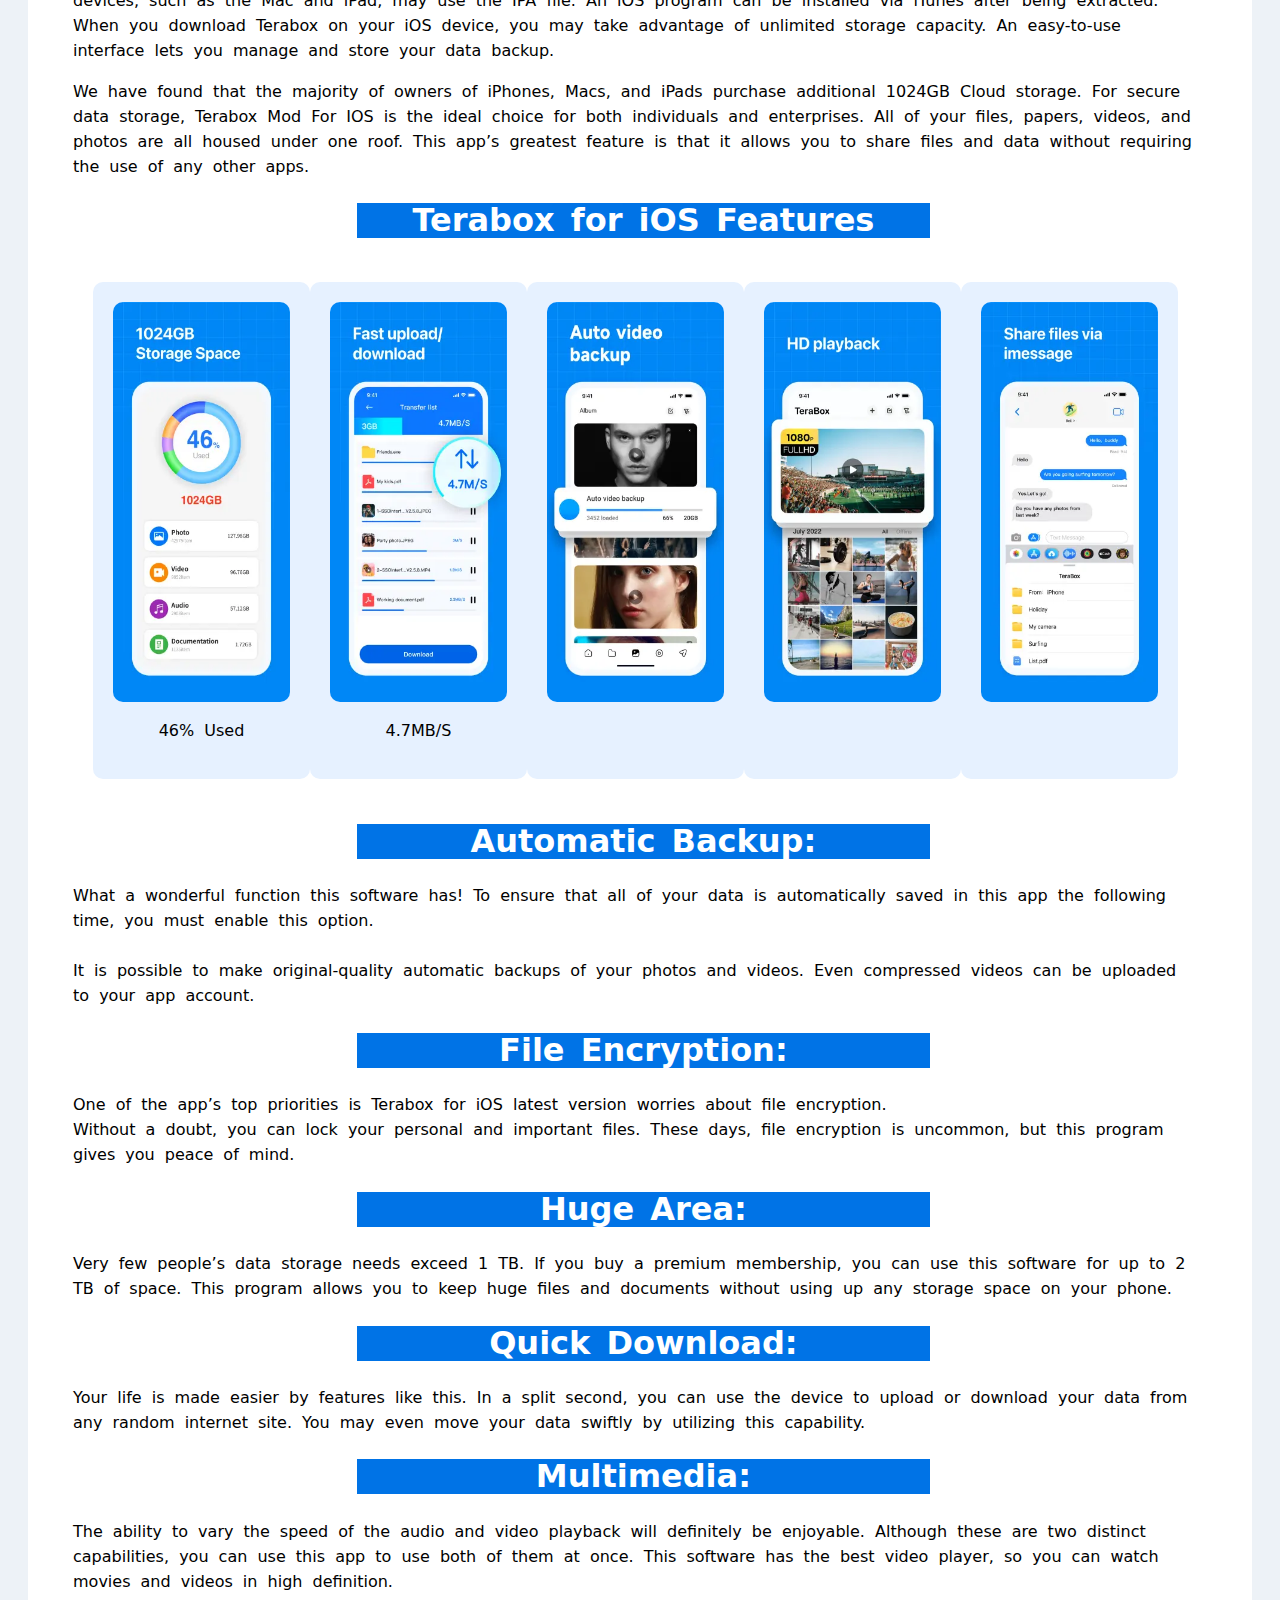
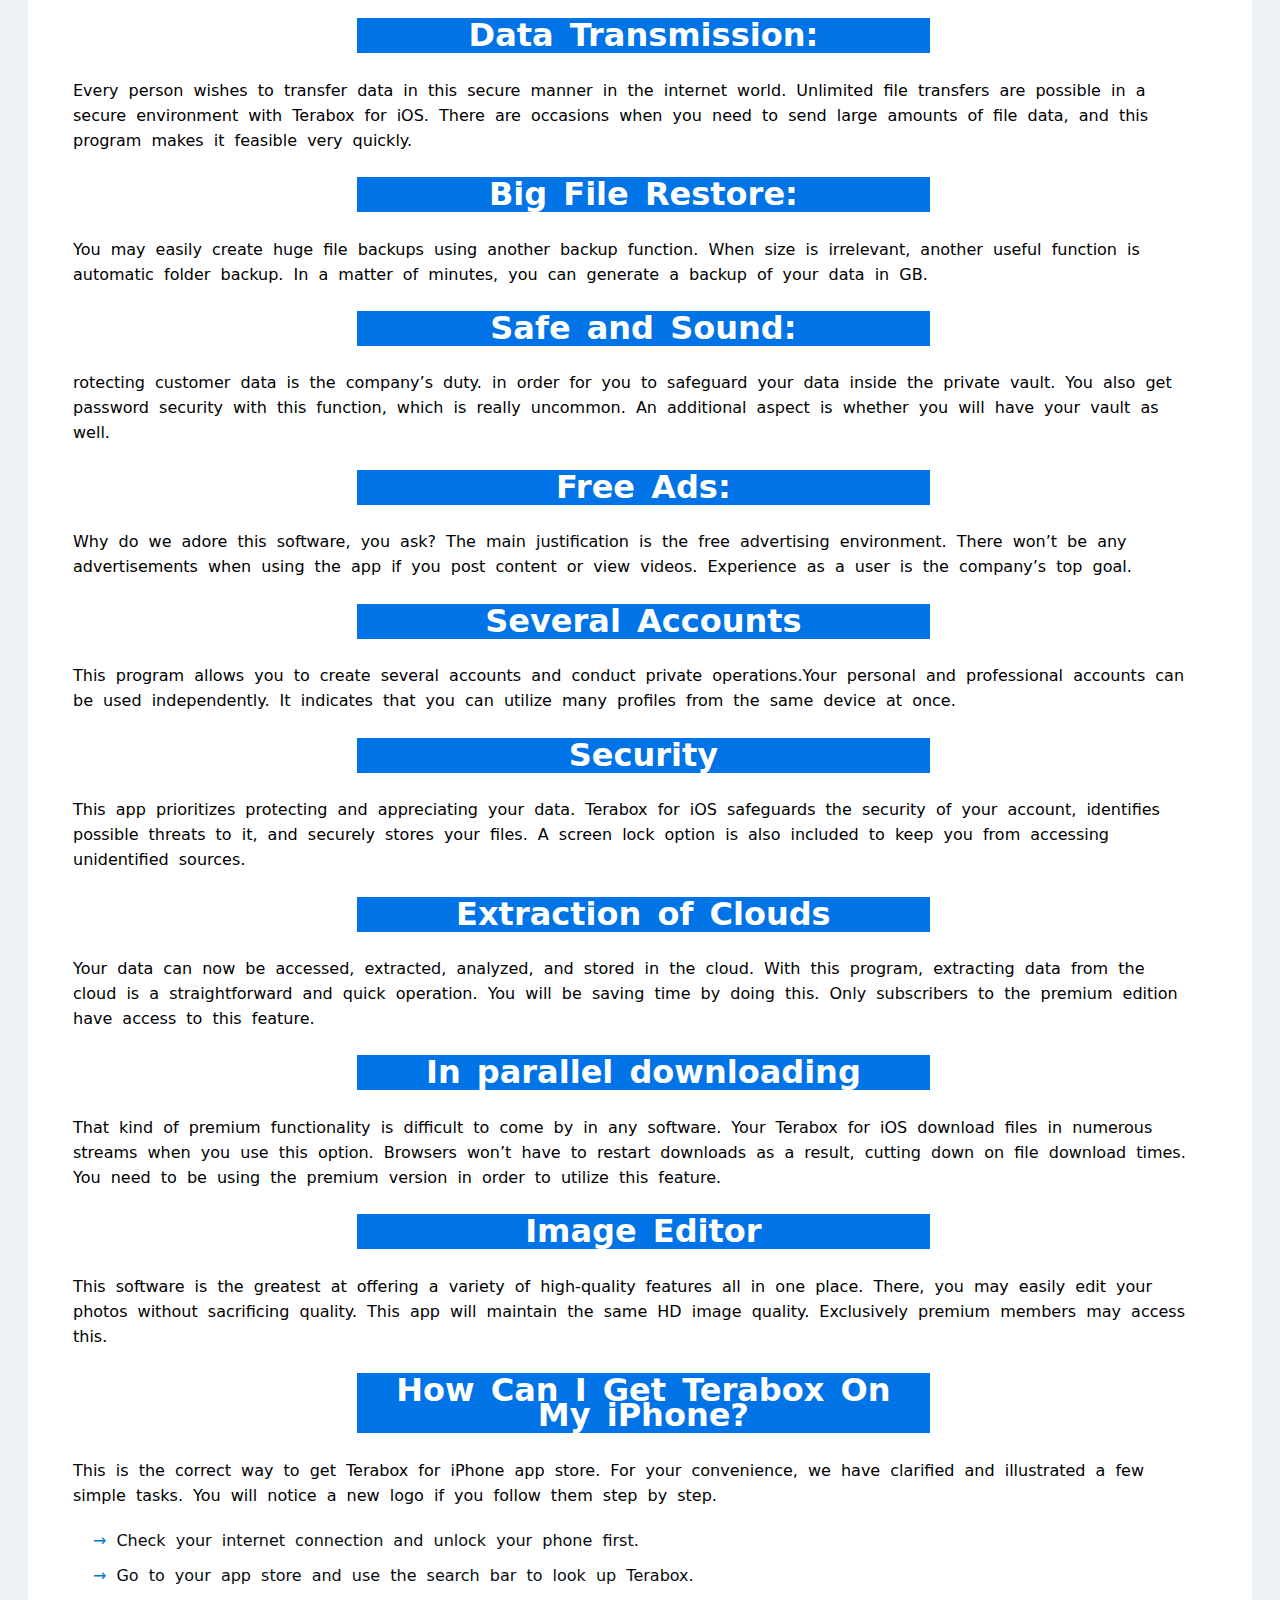
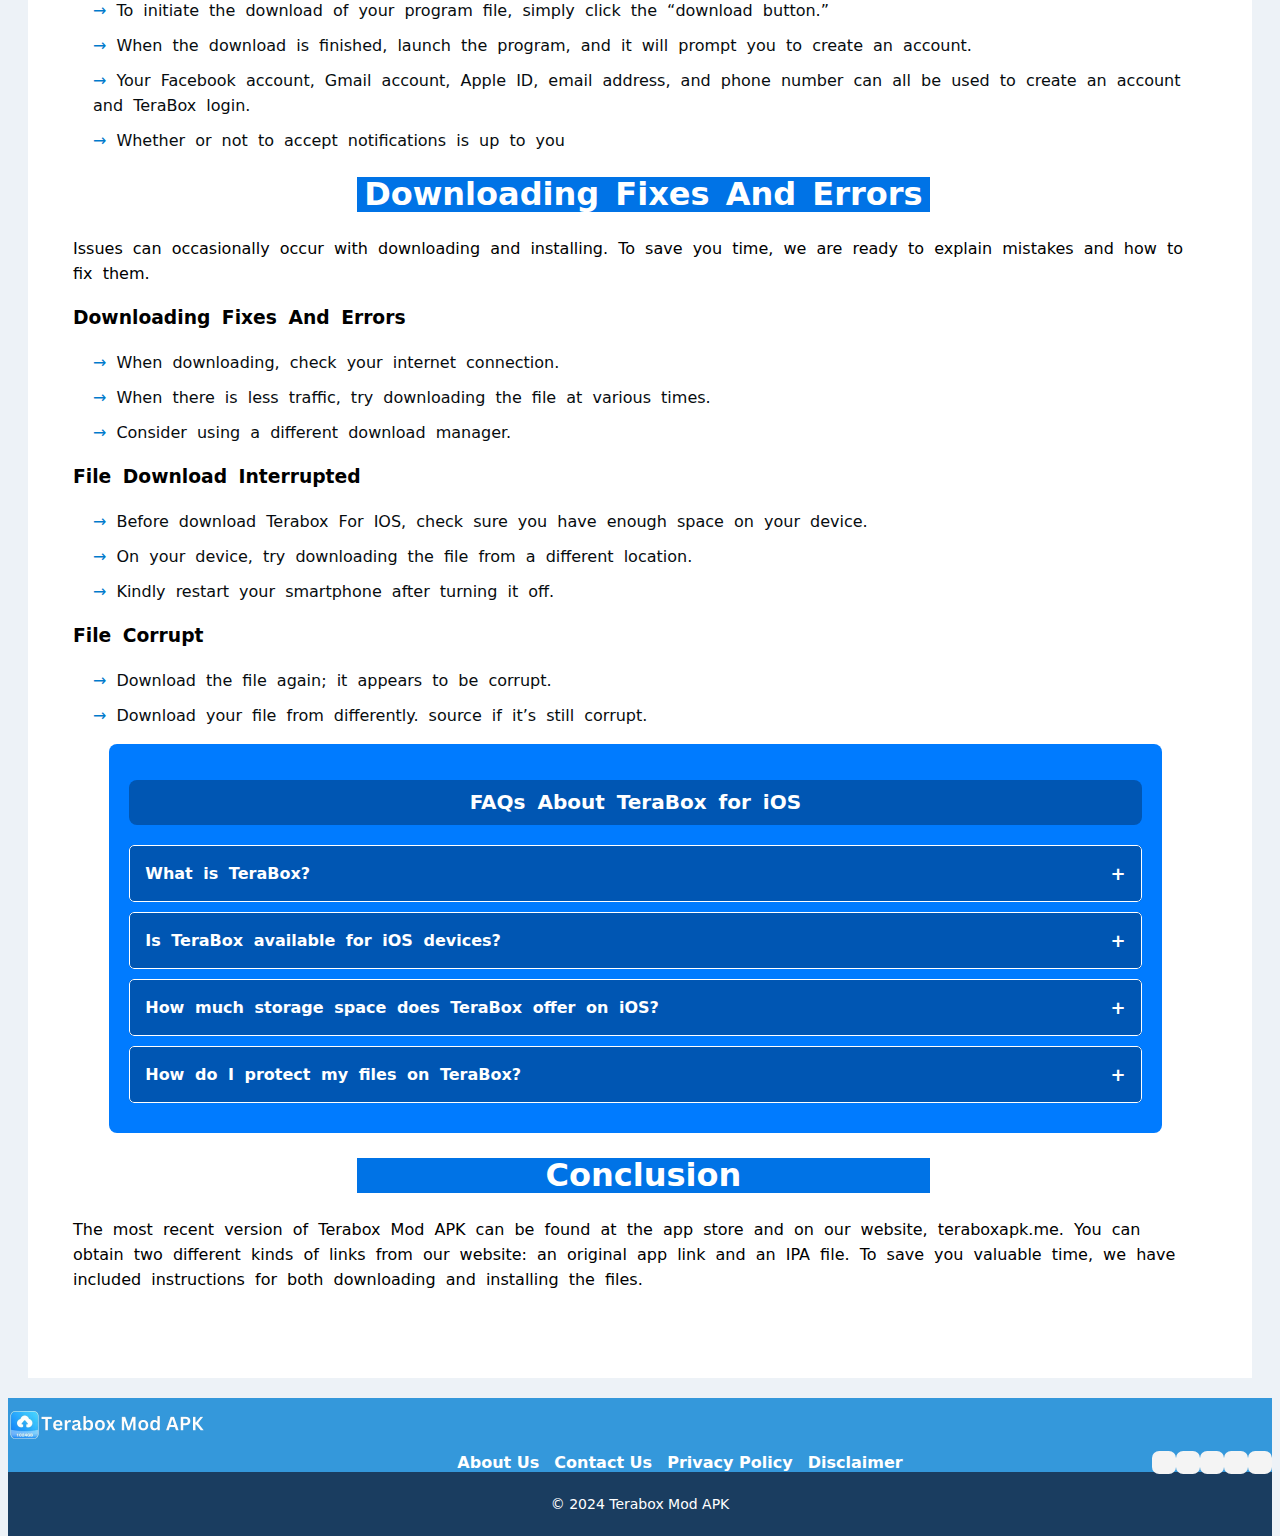
<file: New folder/html/TeraboxIOS.html>
<!DOCTYPE html>
<html lang="en">
  <head>
    <meta charset="UTF-8" />
    <meta name="viewport" content="width=device-width, initial-scale=1.0" />
    <title>Document</title>
    <link rel="icon" type="image/x-icon" href="\images\favicon.jpg">
    <link rel="stylesheet" href="\New folder\css\Teraboxpc.css" />
    <link rel="stylesheet" href="\New folder\css\extra.css" />
    <link rel="stylesheet" href="\New folder\css\teraboxios.css" />
    
    <link
      rel="stylesheet"
      href="https://cdnjs.cloudflare.com/ajax/libs/font-awesome/6.6.0/css/all.min.css"
      integrity="sha512-Kc323vGBEqzTmouAECnVceyQqyqdsSiqLQISBL29aUW4U/M7pSPA/gEUZQqv1cwx4OnYxTxve5UMg5GT6L4JJg=="
      crossorigin="anonymous"
      referrerpolicy="no-referrer"
    />
  </head>
  <body>
    <header>
        <div class="container">
          <div class="logo">
            <img src="\images\terabox_mod_apk-logo.webp" alt="TeraBox Logo" />
          </div>
          <nav>
            <ul>
              <li><a href="Teraboxhome.html"><i class="fas fa-home"></i> Home</a></li>
            <li><a href="index.html"><i class="fas fa-globe"></i> Terabox Premium Mod APK</a></li>
            <li><a href="Teraboxpc.html"><i class="fas fa-desktop"></i> Terabox For PC</a></li>
            <li><a href="TeraboxIOS.html"><i class="fas fa-apple"></i> Terabox For iOS</a></li>
            <li><a href="Blogs.html"><i class="fas fa-blog"></i> Blog</a></li>
            <li><a href="#"><i class="fas fa-search"></i></a></li>
            </ul>
          </nav>
        </div>
    </header>
      
      <div class="containt">
          <div class="half">
  
              <section class="terabox">
                <div class="container-1">
                  <div class="hero-content">
                    <h1>Terabox For IOS</h1>
                    <p>
                        The most recent version of Terabox can be found at the app store and on our website, teraboxapk.me.
                    </p>
                    
                    <button class="download-btn"> Download  <i class="fas fa-download"></i></button>
                    
                  </div>
                  <div class="terabox-image">
                    <img src="\images\Terabox-For-IOS-1024x527.webp" alt="" />
                  </div>
                </div>
                <div class="text-container">
                  <div class="text">
                    <h2 style="color: white;">
                        Terabox For IOS Cloud Storage Space Premium Download Free
                    </h2>
                    <p>
                        On their everyday gadgets, people are always looking for decent storage capacity, but finding it at a reasonable price is challenging. Everyone desires effective data access and storage on a single device.
                    </p>
                    <p>However, how are they able to accomplish that? We have the best answer for all of your data storage requirements. You can save as much data as you wish in the Terabox for IOS (IPA File) cloud storage space. For your personal and business data, additional cloud storage is not necessary. With total security, you can store up to 1024GB (1TB) of data. On our website, Terabox is also accessible as an IPA file that you may install on your iOS devices. Free download latest version terabox premium apk.</p>
                    <p>Secondly, the original software is available for download from the app store. Here, we’ve included a download button that you may touch fast to obtain a link.</p>
                  </div>
          
                  <table>
                    <h1 style="color: #000; text-align: center;" >Terabox for iOS 2024 About Version Update</h1>
                    <div class="table"></div>
                    <tr>
                      <th> Name</th>
                      <th>Terabox For IOS</th>
                    </tr>
                    <tr>
                      <td>Type</td>
                      <td>IPA</td>
                    </tr>
                    <tr>
                      <td>Features</td>
                      <td>Premium</td>
                    </tr>
                    <tr>
                      <td>Category</td>
                      <td>Files Save</td>
                    </tr>
                    <tr>
                      <td>Last Update</td>
                      <td>Recent</td>
                    </tr>
                    <tr>
                      <td>Version</td>
                      <td>IPA V3.32.2</td>
                    </tr>
                    <tr>
                        <td>Size</td>
                        <td>101 MB</td>
                      </tr>
                      <tr>
                        <td>Required</td>
                        <td>iOS 5+</td>
                      </tr>
                      <tr>
                        <td>Develop</td>
                        <td>Flextech</td>
                      </tr>
                    
                </div>
          
                  </table>
                  <div class="text">
                    <h1>Terabox For iOS: What Is It?</h1>
                    <p>
                        To assist you prevent confusion later on, you should be aware of the IPA file before moving forward. Only iOS software-based devices, such as the Mac and iPad, may use the IPA file. An iOS program can be installed via iTunes after being extracted. When you download Terabox on your iOS device, you may take advantage of unlimited storage capacity. An easy-to-use interface lets you manage and store your data backup.
                    </p>
                    <p>
                        We have found that the majority of owners of iPhones, Macs, and iPads purchase additional 1024GB Cloud storage. For secure data storage, Terabox Mod For IOS is the ideal choice for both individuals and enterprises. All of your files, papers, videos, and photos are all housed under one roof. This app’s greatest feature is that it allows you to share files and data without requiring the use of any other apps.
                    </p>
                  </div>
                  <div class="text">
                    
                    <h1>Terabox for iOS Features</h1>
                    
                    <div class="imgcontainer">
                        <div class="feature-box">
                          <img src="\images\pg1.webp" alt="Storage Space" />
                          <p>46% Used</p>
                        </div>
                        <div class="feature-box">
                          <img src="\images\pg2.webp" alt="Fast upload/download" />
                          <p>4.7MB/S</p>
                        </div>
                        <div class="feature-box">
                          <img src="\images\pg3.webp" alt="Auto video backup" />
                        </div>
                        <div class="feature-box">
                          <img src="\images\pg4.webp" alt="HD playback" />
                        </div>
                        <div class="feature-box">
                          <img src="\images\pg5.webp" alt="Share files via iMessage" />
                        </div>
                      </div>
                  </div>
                  <div class="text">
                    <h1>Automatic Backup:</h1>
                    <p>
                        What a wonderful function this software has! To ensure that all of your data is automatically saved in this app the following time, you must enable this option.<br><br>
                        It is possible to make original-quality automatic backups of your photos and videos. Even compressed videos can be uploaded to your app account.
                    </p>
                  </div>
                  <div class="text">
                    <h1>File Encryption:</h1>
                    <p>
                        One of the app’s top priorities is Terabox for iOS latest version worries about file encryption.<br>
                        Without a doubt, you can lock your personal and important files. These days, file encryption is uncommon, but this program gives you peace of mind.
                    </p>
                  </div>
                  <div class="text">
                    <h1>Huge Area:</h1>
                    <p>
                        Very few people’s data storage needs exceed 1 TB. If you buy a premium membership, you can use this software for up to 2 TB of space. This program allows you to keep huge files and documents without using up any storage space on your phone.
                    </p>
                  </div>
                  <div class="text">
                      <h1>Quick Download:</h1>
                      <p>
                        Your life is made easier by features like this.
                        In a split second, you can use the device to upload or download your data from any random internet site. You may even move your data swiftly by utilizing this capability.
                          
                      </p>
                    </div>
                    <div class="text">
                      <h1>Multimedia:</h1>
                      <p>
                        
                        The ability to vary the speed of the audio and video playback will definitely be enjoyable.
                        Although these are two distinct capabilities, you can use this app to use both of them at once. This software has the best video player, so you can watch movies and videos in high definition. 
                      </p>
  
                    </div>
                  <div class="text">
                    <h1>Data Transmission:</h1>
                    <p>
                        Every person wishes to transfer data in this secure manner in the internet world.
                        Unlimited file transfers are possible in a secure environment with Terabox for iOS. There are occasions when you need to send large amounts of file data, and this program makes it feasible very quickly.
                    </p>
                  </div>
                  <div class="text">
                    <h1>Big File Restore:</h1>
                    <p>
                        You may easily create huge file backups using another backup function.
                        When size is irrelevant, another useful function is automatic folder backup. In a matter of minutes, you can generate a backup of your data in GB.
                    </p>
                  </div>
                  <div class="text">
                    <h1>Safe and Sound:</h1>
                    <p>
                        rotecting customer data is the company’s duty.
                        in order for you to safeguard your data inside the private vault. You also get password security with this function, which is really uncommon. An additional aspect is whether you will have your vault as well.
                    </p>
                  </div>
                  <div class="text">
                    <h1>Free Ads:
                  </h1>
                    <p>
                        Why do we adore this software, you ask? The main justification is the free advertising environment. There won’t be any advertisements when using the app if you post content or view videos. Experience as a user is the company’s top goal.
                    </p>
                  </div>
                  <div class="text">
                    <h1>Several Accounts</h1>
                    <p>
                        This program allows you to create several accounts and conduct private operations.Your personal and professional accounts can be used independently. It indicates that you can utilize many profiles from the same device at once.
                    </p>
                  </div>
                  <div class="text">
                    <h1>Security</h1>
                    <p>
                        This app prioritizes protecting and appreciating your data. Terabox for iOS safeguards the security of your account, identifies possible threats to it, and securely stores your files. A screen lock option is also included to keep you from accessing unidentified sources.
                    </p>
                  </div>
                  <div class="text">
                    <h1>Extraction of Clouds</h1>
                    <p>
                        Your data can now be accessed, extracted, analyzed, and stored in the cloud.
                        With this program, extracting data from the cloud is a straightforward and quick operation. You will be saving time by doing this. Only subscribers to the premium edition have access to this feature.
                    </p>
                    
                  </div>
                  <div class="text">
                    <h1>In parallel downloading</h1>
                    <p>
                        That kind of premium functionality is difficult to come by in any software. Your Terabox for iOS download files in numerous streams when you use this option.
                        Browsers won’t have to restart downloads as a result, cutting down on file download times. You need to be using the premium version in order to utilize this feature.
                    </p>
                    
                  </div>
                  <div class="text">
                    <h1>Image Editor</h1>
                    <p>
                        This software is the greatest at offering a variety of high-quality features all in one place.
                        There, you may easily edit your photos without sacrificing quality. This app will maintain the same HD image quality. Exclusively premium members may access this.
                    </p>
                    
                  </div>
                  <div class="text">
                    <h1>How Can I Get Terabox On My iPhone?</h1>
                    <p>
                        This is the correct way to get Terabox for iPhone app store. For your convenience, we have clarified and illustrated a few simple tasks. You will notice a new logo if you follow them step by step.
                    </p>
                    <ul>
                    <li>Check your internet connection and unlock your phone first.</li>
                    <li>Go to your app store and use the search bar to look up Terabox.</li>
                    <li>To initiate the download of your program file, simply click the “download button.”</li>
                    <li>When the download is finished, launch the program, and it will prompt you to create an account.</li>
                    <li>Your Facebook account, Gmail account, Apple ID, email address, and phone number can all be used to create an account and TeraBox login.</li>
                    <li>Whether or not to accept notifications is up to you</li>
                </ul>
                  </div>
                  <div class="text">
                    <h1>Downloading Fixes And Errors</h1>
                    <p>
                        Issues can occasionally occur with downloading and installing. To save you time, we are ready to explain mistakes and how to fix them.
                    </p>
                    <h3>Downloading Fixes And Errors</h3>
                    <ul>
                        <li>When downloading, check your internet connection.</li>
                        <li>When there is less traffic, try downloading the file at various times.</li>
                        <li>Consider using a different download manager.</li>
                        
                    </ul>
                    <h3>File Download Interrupted</h3>
                    <ul>
                        <li>Before download Terabox For IOS, check sure you have enough space on your device.</li>
                        <li>On your device, try downloading the file from a different location.</li>
                        <li>Kindly restart your smartphone after turning it off.</li>
                    </ul>
                    <h3>File Corrupt</h3>
                    <ul>
                        <li>Download the file again; it appears to be corrupt.</li>
                        <li>Download your file from differently. source if it’s still corrupt.</li>
                        
                    </ul>
                  </div>
                  <div class="text">
                    <div class="faq-container">
                      <h2 style="color: white;">FAQs About TeraBox for iOS</h2>
                      <div class="faq">
                        <div class="faq-item">
                          <div class="faq-question" onclick="toggleAnswer(this)">
                            What is TeraBox?
                            <span class="faq-icon">+</span>
                          </div>
                          <div class="faq-answer">
                            TeraBox is a 1TB free cloud storage application that offers users ample space to store and manage their files. With TeraBox, you can store photos, videos, documents and other types of files securely and access them from any device with an Internet connection. Terabox for iOS offline access download latest version.
                          </div>
                        </div>
                        <div class="faq-item">
                          <div class="faq-question" onclick="toggleAnswer(this)">
                            Is TeraBox available for iOS devices?
                            <span class="faq-icon">+</span>
                          </div>
                          <div class="faq-answer">
                            Yes, TeraBox is available for iOS devices. You can download the application from the App Store and start using it to store and manage your files in the cloud.
                          </div>
                        </div>
                        <div class="faq-item">
                          <div class="faq-question" onclick="toggleAnswer(this)">
                            How much storage space does TeraBox offer on iOS?
                            <span class="faq-icon">+</span>
                          </div>
                          <div class="faq-answer">
                            TeraBox offers 1 TB of free storage in the cloud for all its users. This allows you to store a large number of files without worrying about leaving it in space.
                          </div>
                        </div>
                        <div class="faq-item">
                          <div class="faq-question" onclick="toggleAnswer(this)">
                            How do I protect my files on TeraBox?
                            <span class="faq-icon">+</span>
                          </div>
                          <div class="faq-answer">
                            TeraBox uses advanced security measures to protect your files. All data stored in TeraBox is encrypted and the application includes additional security options, such as step-by-step verification, to ensure that only you have access to your files.
                          </div>
                        </div>
                      </div>
                    </div>
                  </div>
                  <div class="text">
                    <h1>Conclusion</h1>
                    <p>
                      The most recent version of Terabox Mod APK can be found at the app store and on our website, teraboxapk.me. You can obtain two different kinds of links from our website: an original app link and an IPA file. To save you valuable time, we have included instructions for both downloading and installing the files.
                    </p>
                    
                  </div>
                  
                </div>
             
            </section>
      </div>
      </div>
      <footer>
        <div class="footer-container">
          <div class="footer-left">
            <img src="\images\terabox_mod_apk-logo.webp" alt="TeraBox Logo" />
          </div>
          <div class="footer-center">
            <a href="aboutus.html">About Us</a>
            <a href="contactus.html">Contact Us</a>
            <a href="privacy.html">Privacy Policy</a>
            <a href="Disclaimer.html">Disclaimer</a>
          </div>
          <div class="footer-right">
            <a href=""
              ><i class="fa-brands fa-facebook" style="color: blue"></i
            ></a>
            <a href=""><i class="fa-brands fa-youtube" style="color: red"></i></a>
            <a href=""
              ><i class="fa-brands fa-twitter" style="color: blue"></i
            ></a>
            <a href=""
              ><i class="fa-brands fa-tiktok" style="color: rgb(12, 11, 11)"></i
            ></a>
            <a href=""
              ><i class="fa-brands fa-whatsapp" style="color: green"></i
            ></a>
          </div>
        </div>
        <div class="footer-bottom">
          <p>&copy; 2024 Terabox Mod APK</p>
        </div>
      </footer>
      <script>
        function toggleAnswer(element) {
          const answer = element.nextElementSibling;
          const icon = element.querySelector(".faq-icon");
  
          // Toggle active state and open/close the answer
          if (answer.classList.contains("open")) {
            answer.classList.remove("open");
            icon.textContent = "+";
          } else {
            answer.classList.add("open");
            icon.textContent = "−";
          }
  
          // Toggle active class on the question
          element.classList.toggle("active");
        }
      </script>
  </body>
</html>
</file>
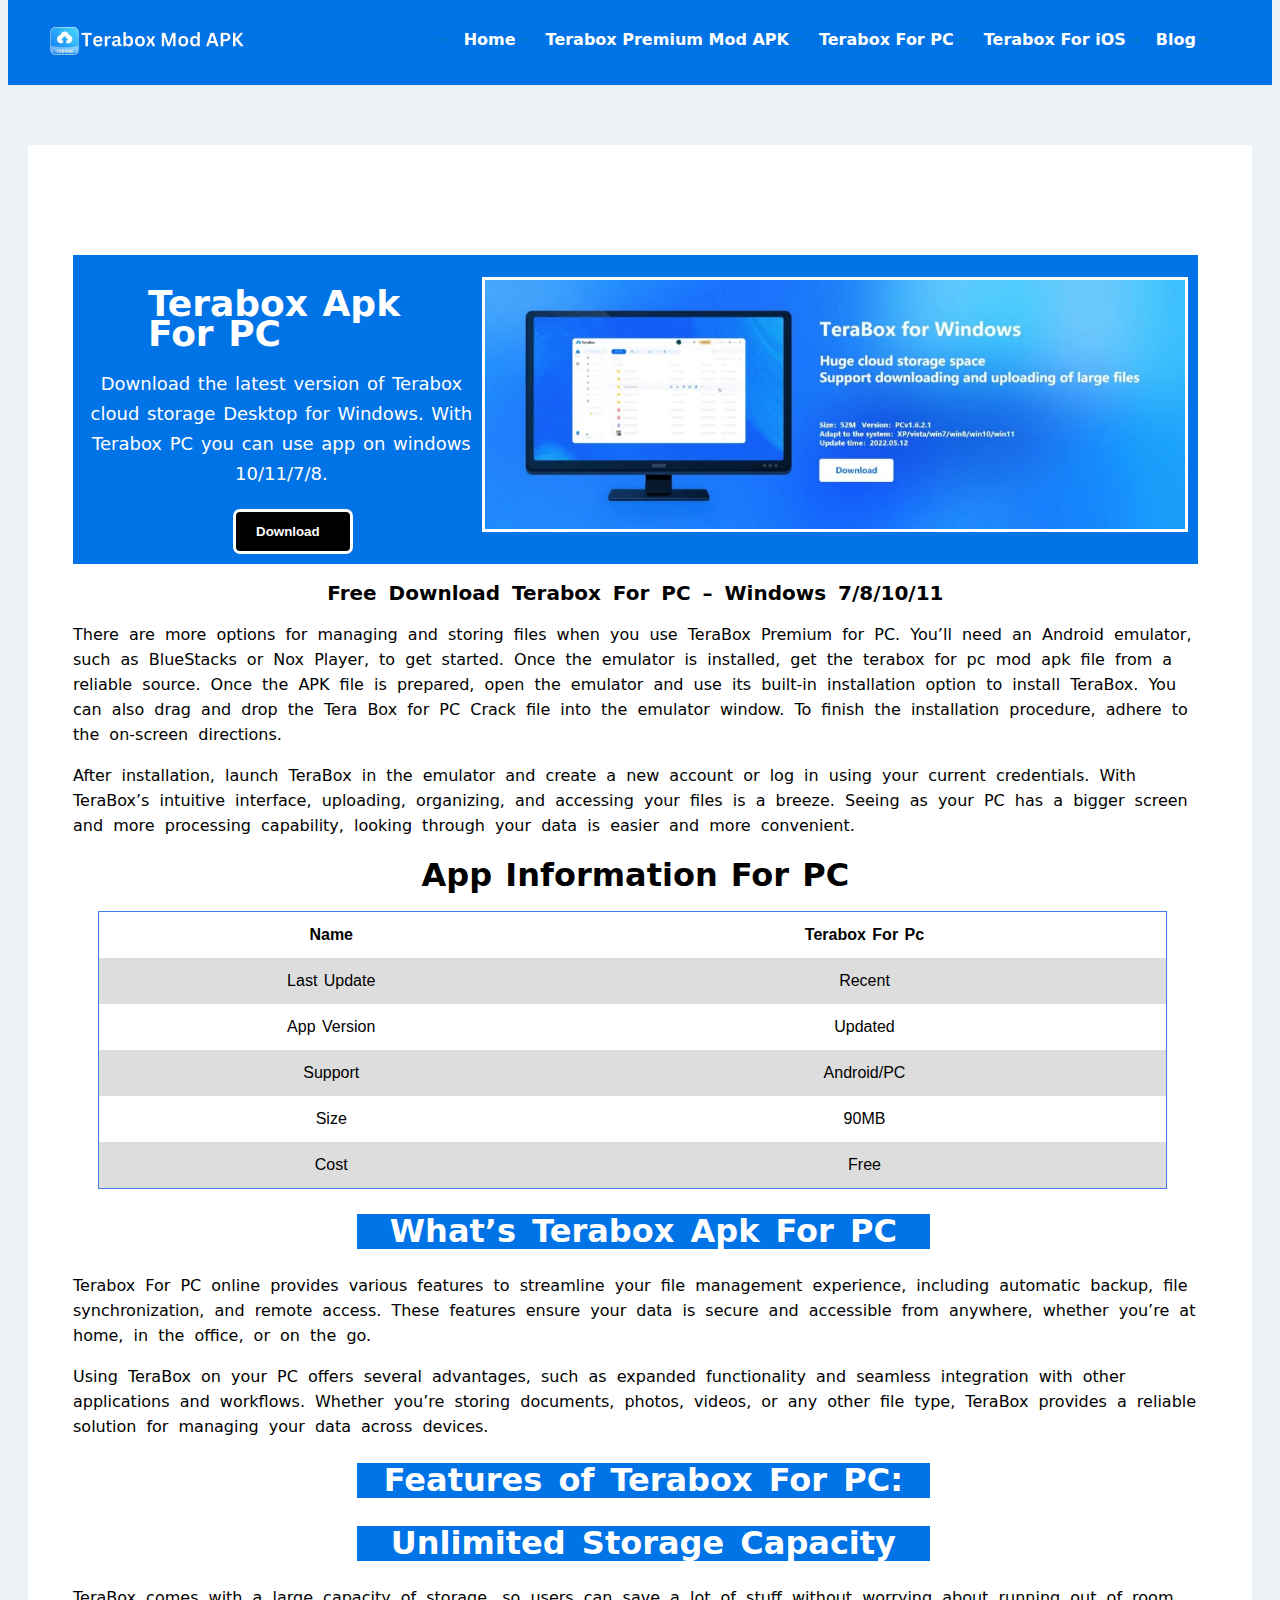
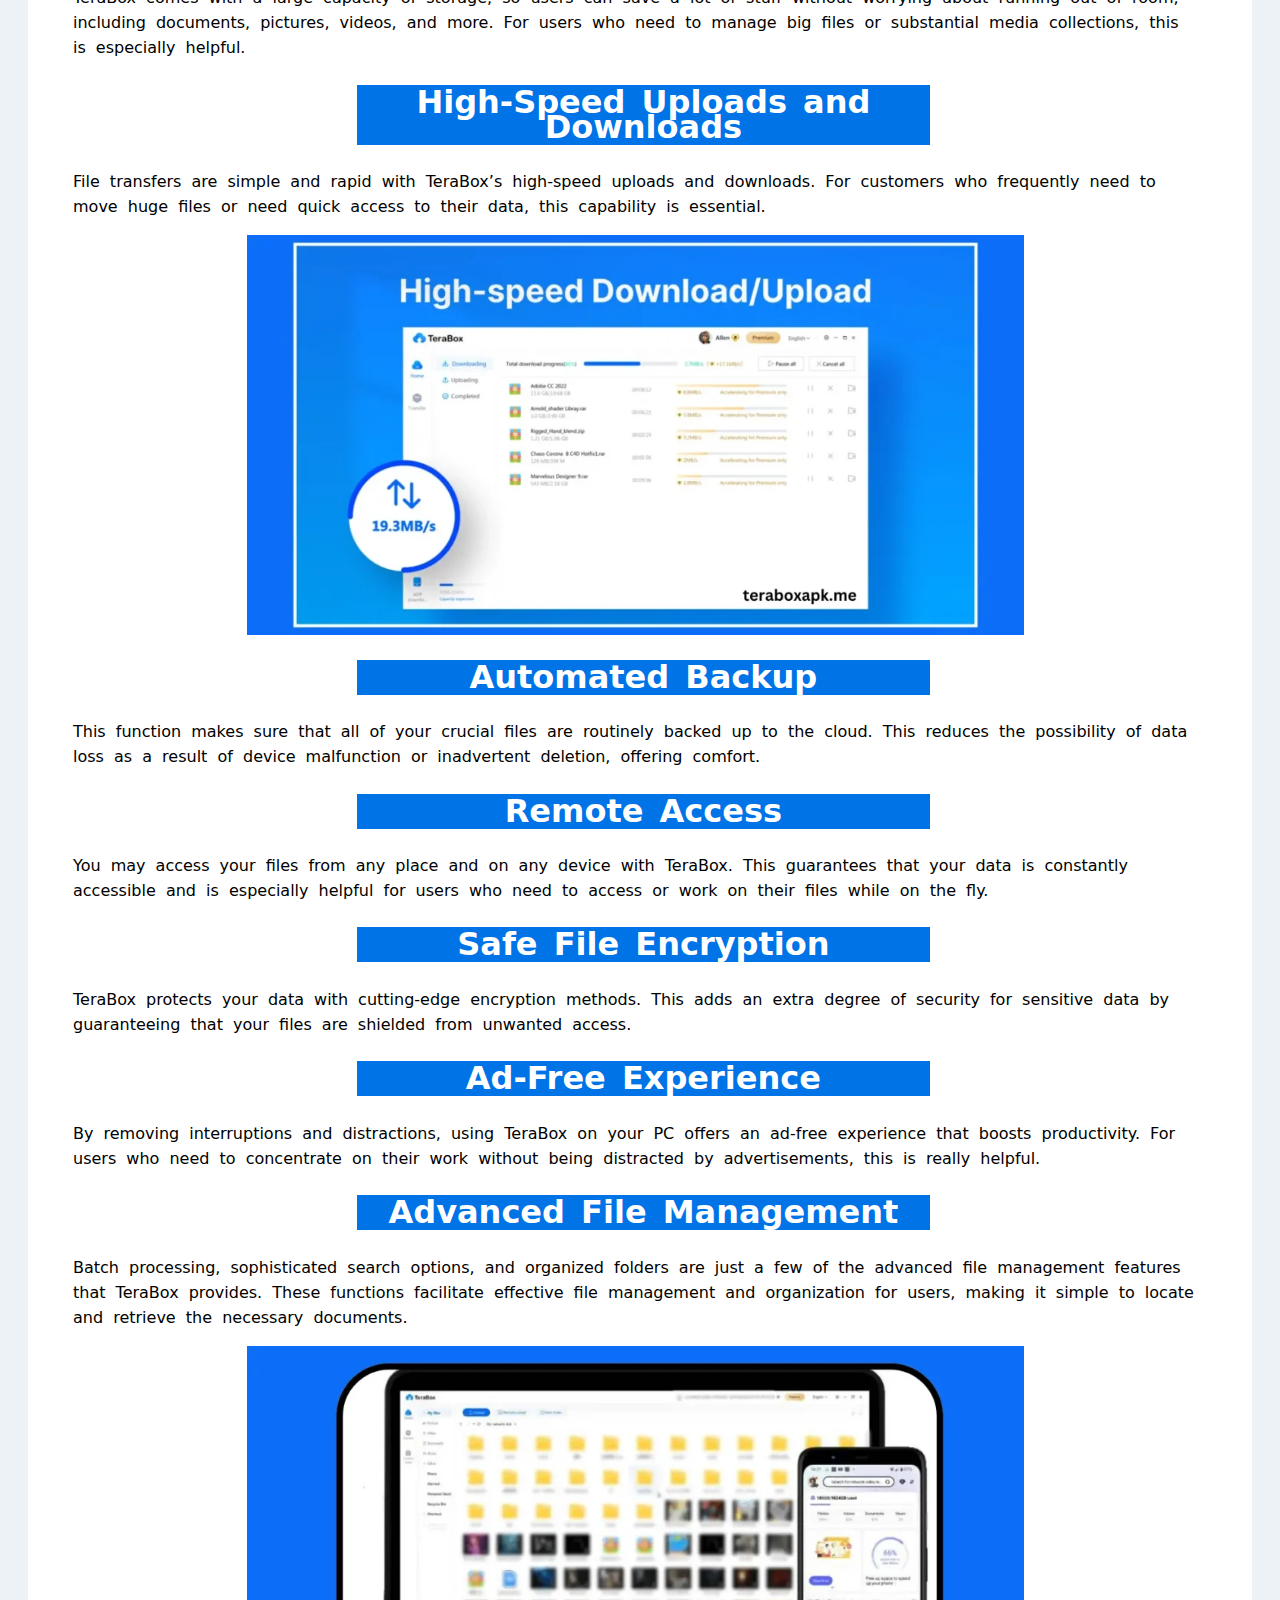
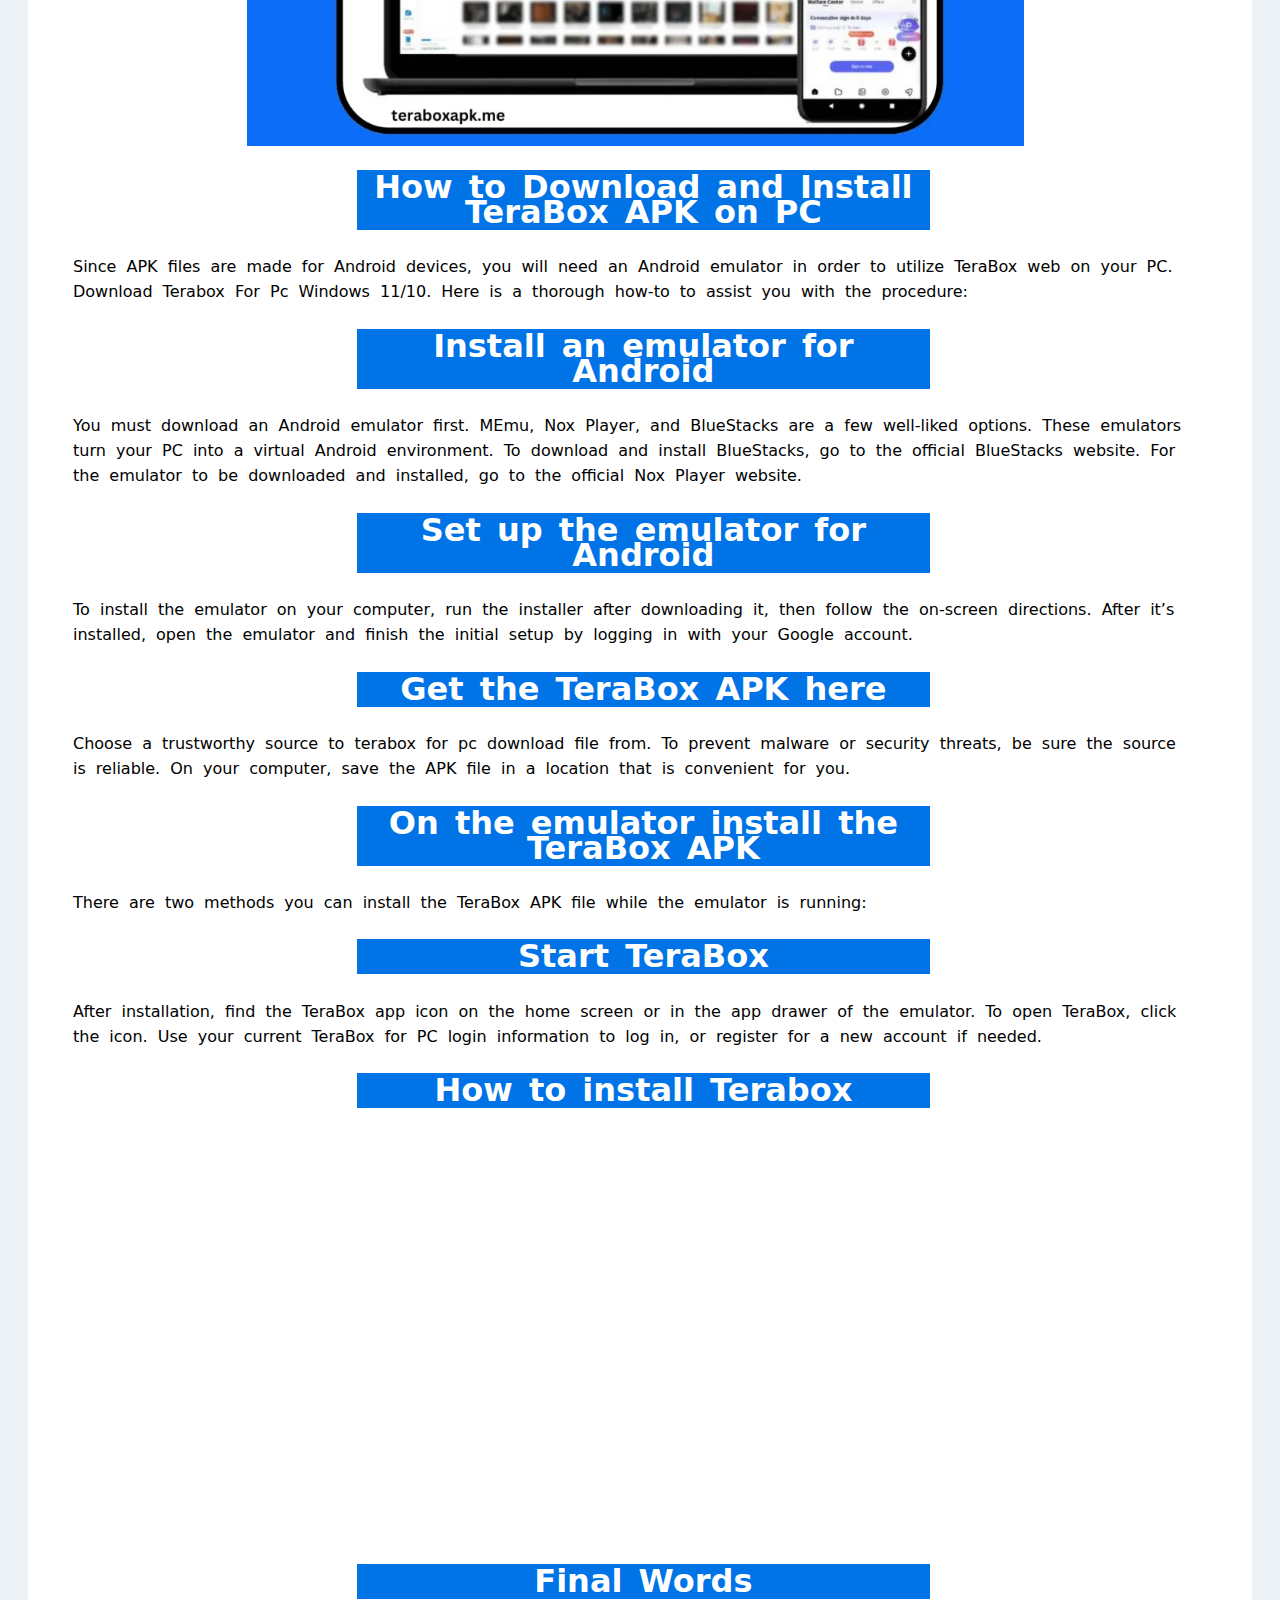
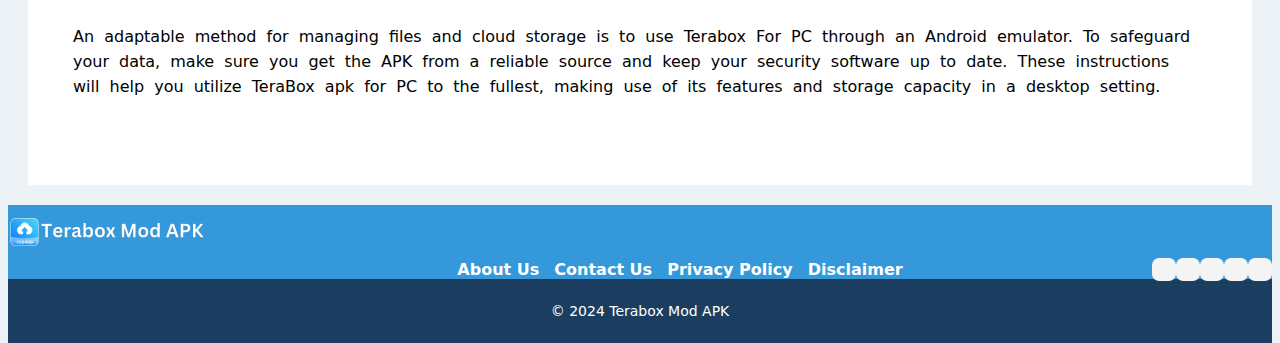
<file: New folder/html/Teraboxpc.html>
<!DOCTYPE html>
<html lang="en">
  <head>
    <meta charset="UTF-8" />
    <meta name="viewport" content="width=device-width, initial-scale=1.0" />
    <title>Document</title>
    <link rel="stylesheet" href="\New folder\css\Teraboxpc.css" />
    <link rel="icon" type="image/x-icon" href="\images\favicon.jpg">
    <link
      rel="stylesheet"
      href="https://cdnjs.cloudflare.com/ajax/libs/font-awesome/6.6.0/css/all.min.css"
      integrity="sha512-Kc323vGBEqzTmouAECnVceyQqyqdsSiqLQISBL29aUW4U/M7pSPA/gEUZQqv1cwx4OnYxTxve5UMg5GT6L4JJg=="
      crossorigin="anonymous"
      referrerpolicy="no-referrer"
    />
  </head>
  <body>
    <header>
      <div class="container">
        <div class="logo">
          <img src="\images\terabox_mod_apk-logo.webp" alt="TeraBox Logo" />
        </div>
        <nav>
          <ul>
            <li><a href=""><i class="fas fa-home"></i> Home</a></li>
            <li><a href="index.html"><i class="fas fa-globe"></i> Terabox Premium Mod APK</a></li>
            <li><a href="Teraboxpc.html"><i class="fas fa-desktop"></i> Terabox For PC</a></li>
            <li><a href="TeraboxIOS.html"><i class="fas fa-apple"></i> Terabox For iOS</a></li>
            <li><a href="Blogs.html"><i class="fas fa-blog"></i> Blog</a></li>
            <li><a href="#"><i class="fas fa-search"></i></a></li>
          </ul>
        </nav>
      </div>
    </header>
    
    <div class="containt">
        <div class="half">

            <section class="terabox">
              <div class="container-1">
                <div class="hero-content">
                  <h1>Terabox Apk For PC</h1>
                  <p>
                    Download the latest version of Terabox cloud storage Desktop for Windows. With Terabox PC you can use app on windows 10/11/7/8.
                  </p>
                  
                <button class="download-btn"> Download  <i class="fas fa-download"></i></button>
                  
                </div>
                <div class="terabox-image">
                  <img src="\images\Terabox-For-PC-2-1024x365.webp" alt="" />
                </div>
              </div>
              <div class="text-container">
                <div class="text">
                  <h2>
                    Free Download Terabox For PC – Windows 7/8/10/11
                  </h2>
                  <p>
                    There are more options for managing and storing files when you use TeraBox Premium for PC. You’ll need an Android emulator, such as BlueStacks or Nox Player, to get started. Once the emulator is installed, get the terabox for pc mod apk file from a reliable source. Once the APK file is prepared, open the emulator and use its built-in installation option to install TeraBox. You can also drag and drop the Tera Box for PC Crack file into the emulator window. To finish the installation procedure, adhere to the on-screen directions.
                  </p>
                  <p>After installation, launch TeraBox in the emulator and create a new account or log in using your current credentials. With TeraBox’s intuitive interface, uploading, organizing, and accessing your files is a breeze. Seeing as your PC has a bigger screen and more processing capability, looking through your data is easier and more convenient.</p>
                </div>
        
                <table>
                  <h1 style="color: #000; text-align: center;" >App Information For PC</h1>
                  <div class="table"></div>
                  <tr>
                    <th> Name</th>
                    <th>Terabox For Pc</th>
                  </tr>
                  <tr>
                    <td>Last Update</td>
                    <td>Recent</td>
                  </tr>
                  <tr>
                    <td>App Version</td>
                    <td>Updated</td>
                  </tr>
                  <tr>
                    <td>Support</td>
                    <td>Android/PC</td>
                  </tr>
                  <tr>
                    <td>Size</td>
                    <td>90MB</td>
                  </tr>
                  <tr>
                    <td>Cost</td>
                    <td>Free</td>
                  </tr>
                  
                  
              </div>
        
                </table>
                <div class="text">
                  <h1>What’s Terabox Apk For PC</h1>
                  <p>
                    Terabox For PC online provides various features to streamline your file management experience, including automatic backup, file synchronization, and remote access. These features ensure your data is secure and accessible from anywhere, whether you’re at home, in the office, or on the go.
                  </p>
                  <p>Using TeraBox on your PC offers several advantages, such as expanded functionality and seamless integration with other applications and workflows. Whether you’re storing documents, photos, videos, or any other file type, TeraBox provides a reliable solution for managing your data across devices.</p>
                </div>
                <div class="text">
                  <h1>Features of Terabox For PC:</h1>
                  <h1>Unlimited Storage Capacity</h1>
                  <p>TeraBox comes with a large capacity of storage, so users can save a lot of stuff without worrying about running out of room, including documents, pictures, videos, and more. For users who need to manage big files or substantial media collections, this is especially helpful.</p>
                  <h1>High-Speed Uploads and Downloads</h1>
                  <p>
                    File transfers are simple and rapid with TeraBox’s high-speed uploads and downloads. For customers who frequently need to move huge files or need quick access to their data, this capability is essential.
                  </p>
                        <div id="unlimited">
                  <img src="\images\High-speed-download-and-upload-1024x527.webp" /></div>
                </div>
                <div class="text">
                  <h1>Automated Backup</h1>
                  <p>
                    This function makes sure that all of your crucial files are routinely backed up to the cloud. This reduces the possibility of data loss as a result of device malfunction or inadvertent deletion, offering comfort.
                  </p>
                </div>
                <div class="text">
                  <h1>Remote Access</h1>
                  <p>
                    You may access your files from any place and on any device with TeraBox. This guarantees that your data is constantly accessible and is especially helpful for users who need to access or work on their files while on the fly.
                  </p>
                </div>
                <div class="text">
                  <h1>Safe File Encryption</h1>
                  <p>
                    TeraBox protects your data with cutting-edge encryption methods. This adds an extra degree of security for sensitive data by guaranteeing that your files are shielded from unwanted access.
                  </p>
                </div>
                <div class="text">
                    <h1>Ad-Free Experience</h1>
                    <p>
                        By removing interruptions and distractions, using TeraBox on your PC offers an ad-free experience that boosts productivity. For users who need to concentrate on their work without being distracted by advertisements, this is really helpful.
                        
                    </p>
                  </div>
                  <div class="text">
                    <h1>Advanced File Management</h1>
                    <p>
                      
                        Batch processing, sophisticated search options, and organized folders are just a few of the advanced file management features that TeraBox provides. These functions facilitate effective file management and organization for users, making it simple to locate and retrieve the necessary documents.  
                    </p>
                    <img src="\images\Advanced-File-Management-1024x527.webp" /></div>

                  </div>
                <div class="text">
                  <h1>How to Download and Install TeraBox APK on PC</h1>
                  <p>
                    Since APK files are made for Android devices, you will need an Android emulator in order to utilize TeraBox web on your PC. Download Terabox For Pc Windows 11/10. Here is a thorough how-to to assist you with the procedure:
                  </p>
                </div>
                <div class="text">
                  <h1>Install an emulator for Android</h1>
                  <p>
                    You must download an Android emulator first. MEmu, Nox Player, and BlueStacks are a few well-liked options. These emulators turn your PC into a virtual Android environment. To download and install BlueStacks, go to the official BlueStacks website. For the emulator to be downloaded and installed, go to the official Nox Player website.
                  </p>
                </div>
                <div class="text">
                  <h1>Set up the emulator for Android</h1>
                  <p>
                    To install the emulator on your computer, run the installer after downloading it, then follow the on-screen directions. After it’s installed, open the emulator and finish the initial setup by logging in with your Google account.
                  </p>
                </div>
                <div class="text">
                  <h1>Get the TeraBox APK here
                </h1>
                  <p>
                    Choose a trustworthy source to terabox for pc download file from. To prevent malware or security threats, be sure the source is reliable. On your computer, save the APK file in a location that is convenient for you.
                  </p>
                </div>
                <div class="text">
                  <h1>On the emulator install the TeraBox APK</h1>
                  <p>
                    There are two methods you can install the TeraBox APK file while the emulator is running:
                  
                </div>
                <div class="text">
                  <h1>Start TeraBox</h1>
                  <p>
                    After installation, find the TeraBox app icon on the home screen or in the app drawer of the emulator. To open TeraBox, click the icon. Use your current TeraBox for PC login information to log in, or register for a new account if needed.
                  </p>
                </div>
                <div class="text">
                  <h1>How to install Terabox</h1>
                  <p>
                    <iframe width="900px" height="400px" style="margin-left: 150px;" src="https://www.youtube.com/embed/W7YKW_5wot8?si=R4q6qI7ff8POGt1a" title="YouTube video player" frameborder="0" allow="accelerometer; autoplay; clipboard-write; encrypted-media; gyroscope; picture-in-picture; web-share" referrerpolicy="strict-origin-when-cross-origin" allowfullscreen></iframe>
                  </p>
                  
                </div>
                <div class="text">
                  <h1>Final Words</h1>
                  <p>
                    An adaptable method for managing files and cloud storage is to use Terabox For PC through an Android emulator. To safeguard your data, make sure you get the APK from a reliable source and keep your security software up to date. These instructions will help you utilize TeraBox apk for PC to the fullest, making use of its features and storage capacity in a desktop setting.
                  </p>
                  
                </div>
                
              </div>
            </section>
    </div>
    <footer>
      <div class="footer-container">
        <div class="footer-left">
          <img src="\images\terabox_mod_apk-logo.webp" alt="TeraBox Logo" />
        </div>
        <div class="footer-center">
          <a href="aboutus.html">About Us</a>
          <a href="contactus.html">Contact Us</a>
          <a href="privacy.html">Privacy Policy</a>
          <a href="Disclaimer.html">Disclaimer</a>
        </div>
        <div class="footer-right">
          <a href=""
            ><i class="fa-brands fa-facebook" style="color: blue"></i
          ></a>
          <a href=""><i class="fa-brands fa-youtube" style="color: red"></i></a>
          <a href=""
            ><i class="fa-brands fa-twitter" style="color: blue"></i
          ></a>
          <a href=""
            ><i class="fa-brands fa-tiktok" style="color: rgb(12, 11, 11)"></i
          ></a>
          <a href=""
            ><i class="fa-brands fa-whatsapp" style="color: green"></i
          ></a>
        </div>
      </div>
      <div class="footer-bottom">
        <p>&copy; 2024 Terabox Mod APK</p>
      </div>
    </footer>
  </body>
</html>
</file>
